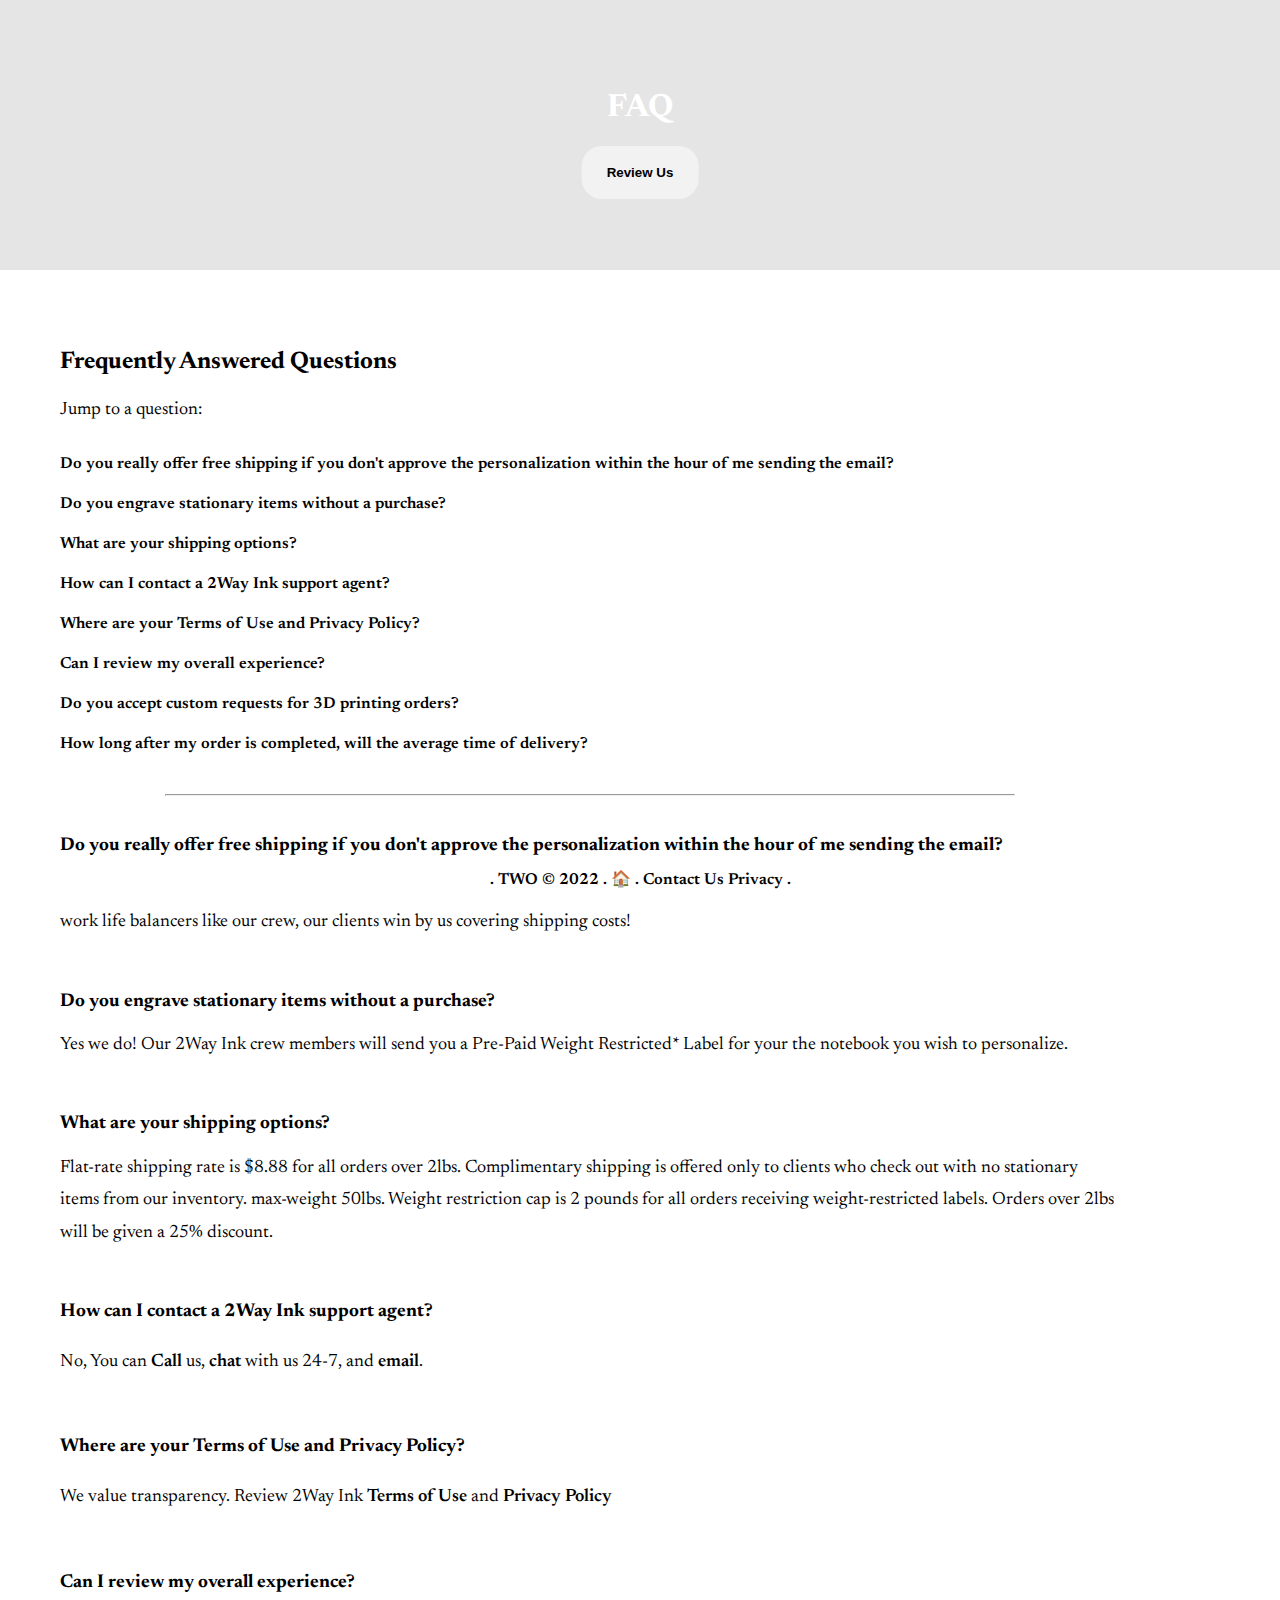
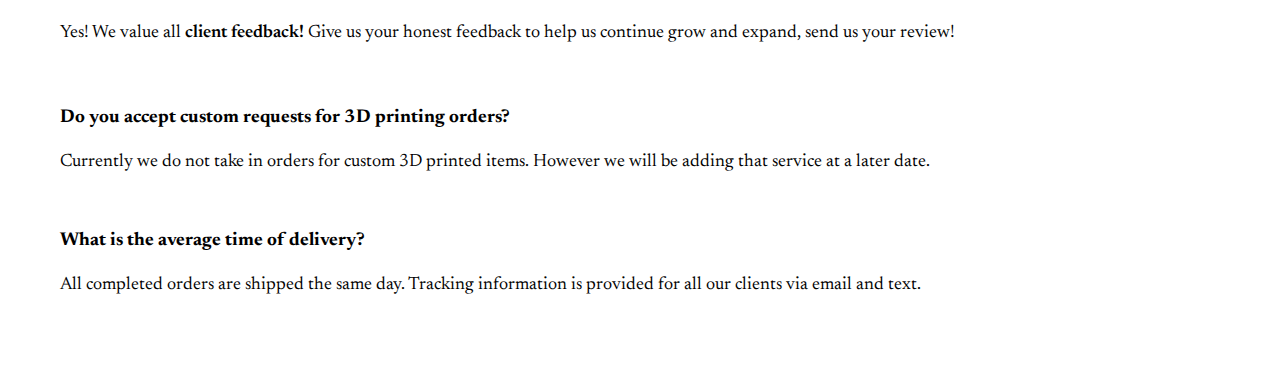
<file: faq.html>
<!DOCTYPE html>
<html lang="en">
<head>
  <meta charset="UTF-8">
  <meta http-equiv="X-UA-Compatible" content="IE=edge">
  <meta name="viewport" content="width=device-width, initial-scale=1">
  <meta name="keywords" content="Laser engraving, Stationery Engraving, Custom Stationery items, Stationery Items on Sale, Custom Laser Engraving services, Luxe Stationery, Luxe Engraving">
  <meta name="description" content="Laser engraving, Stationery Engraving, Custom Stationery items, Stationery Items on Sale, Custom Laser Engraving services, Luxe Stationery, Luxe Engraving">
  <meta name="author" content="2Way Ink LLC">
  <meta name="google-site-verification" content="DRmSmLxGjsvCkfBXuBygLJ861VbVRtnLH7-DB4g615s" />
  <meta name="facebook-domain-verification" content="h7m54rclf3mnpj5r6kpagsrw274428" />
<title>FAQ-2Way Ink LLC</title>
<link rel="stylesheet" type="text/css" media="screen" href="faq.css">
<link rel="icon" type="images/2wayink-favicon.ico" href="/images/2wayinklogo.ico">
<!--Start of Tawk.to Script-->
<script type="text/javascript">
  var Tawk_API=Tawk_API||{}, Tawk_LoadStart=new Date();
  (function(){
  var s1=document.createElement("script"),s0=document.getElementsByTagName("script")[0];
  s1.async=true;
  s1.src='https://embed.tawk.to/659393d28d261e1b5f4e18d1/1hj47ir9q';
  s1.charset='UTF-8';
  s1.setAttribute('crossorigin','*');
  s0.parentNode.insertBefore(s1,s0);
  })();
  </script>
  <!--End of Tawk.to Script-->
</head>
<body>
<div class="hero-image">
  <div class="hero-text">
    <h1>FAQ</h1>
    <button><a href="https://form.jotform.com/221486212266150">Review Us</a></button>
  </div>
</div>
<section>
<h2>Frequently Answered Questions</h2>
<p>Jump to a question:</p>
<a href="#uno">Do you really offer free shipping if you don't approve the personalization within the hour of me sending the email?</a>
<br>
<a href="#dos">Do you engrave stationary items without a purchase?</a>
<br>
<a href="#tres">What are your shipping options?</a>
<br>
<a href="#cuatro">How can I contact a 2Way Ink support agent?</a>
<br>
<a href="#cinco">Where are your Terms of Use and Privacy Policy?</a>
<br>
<a href="#seis">Can I review my overall experience?</a>
<br>
<a href="#siete">Do you accept custom requests for 3D printing orders?</a>
<br>
<a href="#ocho">How long after my order is completed, will the average time of delivery?</a>
<a href="#"></a>
<br>
<hr>
<h3 class="faqFun" id="uno">Do you really offer free shipping if you don't approve the personalization within the hour of me sending the email?</h3>
<p class="faqAnswer">Yes! Our team of email junkies are anxiously excited to review and approve your stationary designs. Unfortunately if they happen to be great work life balancers like our crew, our clients win by us covering shipping costs!</p>
<br>
<h3 class="faqFun" id="dos">Do you engrave stationary items without a purchase?</h3>
<p class="faqAnswer">Yes we do! Our 2Way Ink crew members will send you a Pre-Paid Weight Restricted* Label for your the notebook you wish to personalize.</p>
<br>
<h3 class="faqFun" id="tres">What are your shipping options?</h3>
<p class="faqAnswer">Flat-rate shipping rate is $8.88 for all orders over 2lbs. Complimentary shipping is offered only to clients who check out with no stationary items from our inventory. max-weight 50lbs. Weight restriction cap is 2 pounds for all orders receiving weight-restricted labels. Orders over 2lbs will be given a 25% discount.</p>
<br>
<h3 class="faqFun" id="cuatro">How can I contact a 2Way Ink support agent?</h3>
<p class="faqAnswer">No, You can <a href="tel:+14015523565">Call</a> us, <a href="https://tawk.to/2wayinkllc">chat</a> with us 24-7, and <a href="mailto:support@2wayink.com">email</a>. </p>
<br>
<h3 class="faqFun" id="cinco">Where are your Terms of Use and Privacy Policy?</h3>
<p class="faqAnswer">We value transparency. Review 2Way Ink <a href="terms.html">Terms of Use</a> and <a href="privacy.html">Privacy Policy</a> </p>
<br>
<h3 class="faqFun" id="seis">Can I review my overall experience?</h3>
<p class="faqAnswer">Yes! We value all <a href="https://forms.office.com/r/eGzhw75M7w?origin=lprLink">client feedback!</a> Give us your honest feedback to help us continue grow and expand, send us your review!</p>
<br>
<h3 class="faqFun" id="siete">Do you accept custom requests for 3D printing orders?</h3>
<p class="faqAnswer">Currently we do not take in orders for custom 3D printed items. However we will be adding that service at a later date.</p>
<br>
<h3 class="faqFun" id="ocho">What is the average time of delivery?</h3>
<p class="faqAnswer">All completed orders are shipped the same day. Tracking information is provided for all our clients via email and text.</p>
<br>
</section>
<div class="footer" id="default">
    <a class="linkTxt" href="terms.html">.  TWO © 2022 .</a>
    <a class="linkTxt" href="index.html"> &#127968; .</a>
    <a class="linkTxt" href="contact.html">Contact Us </a>
    <a class="linkTxt" href="privacy.html" target="blank" title="Thank you for supporting our small business."> Privacy .</a>
</div>
</body>
</html>
</file>
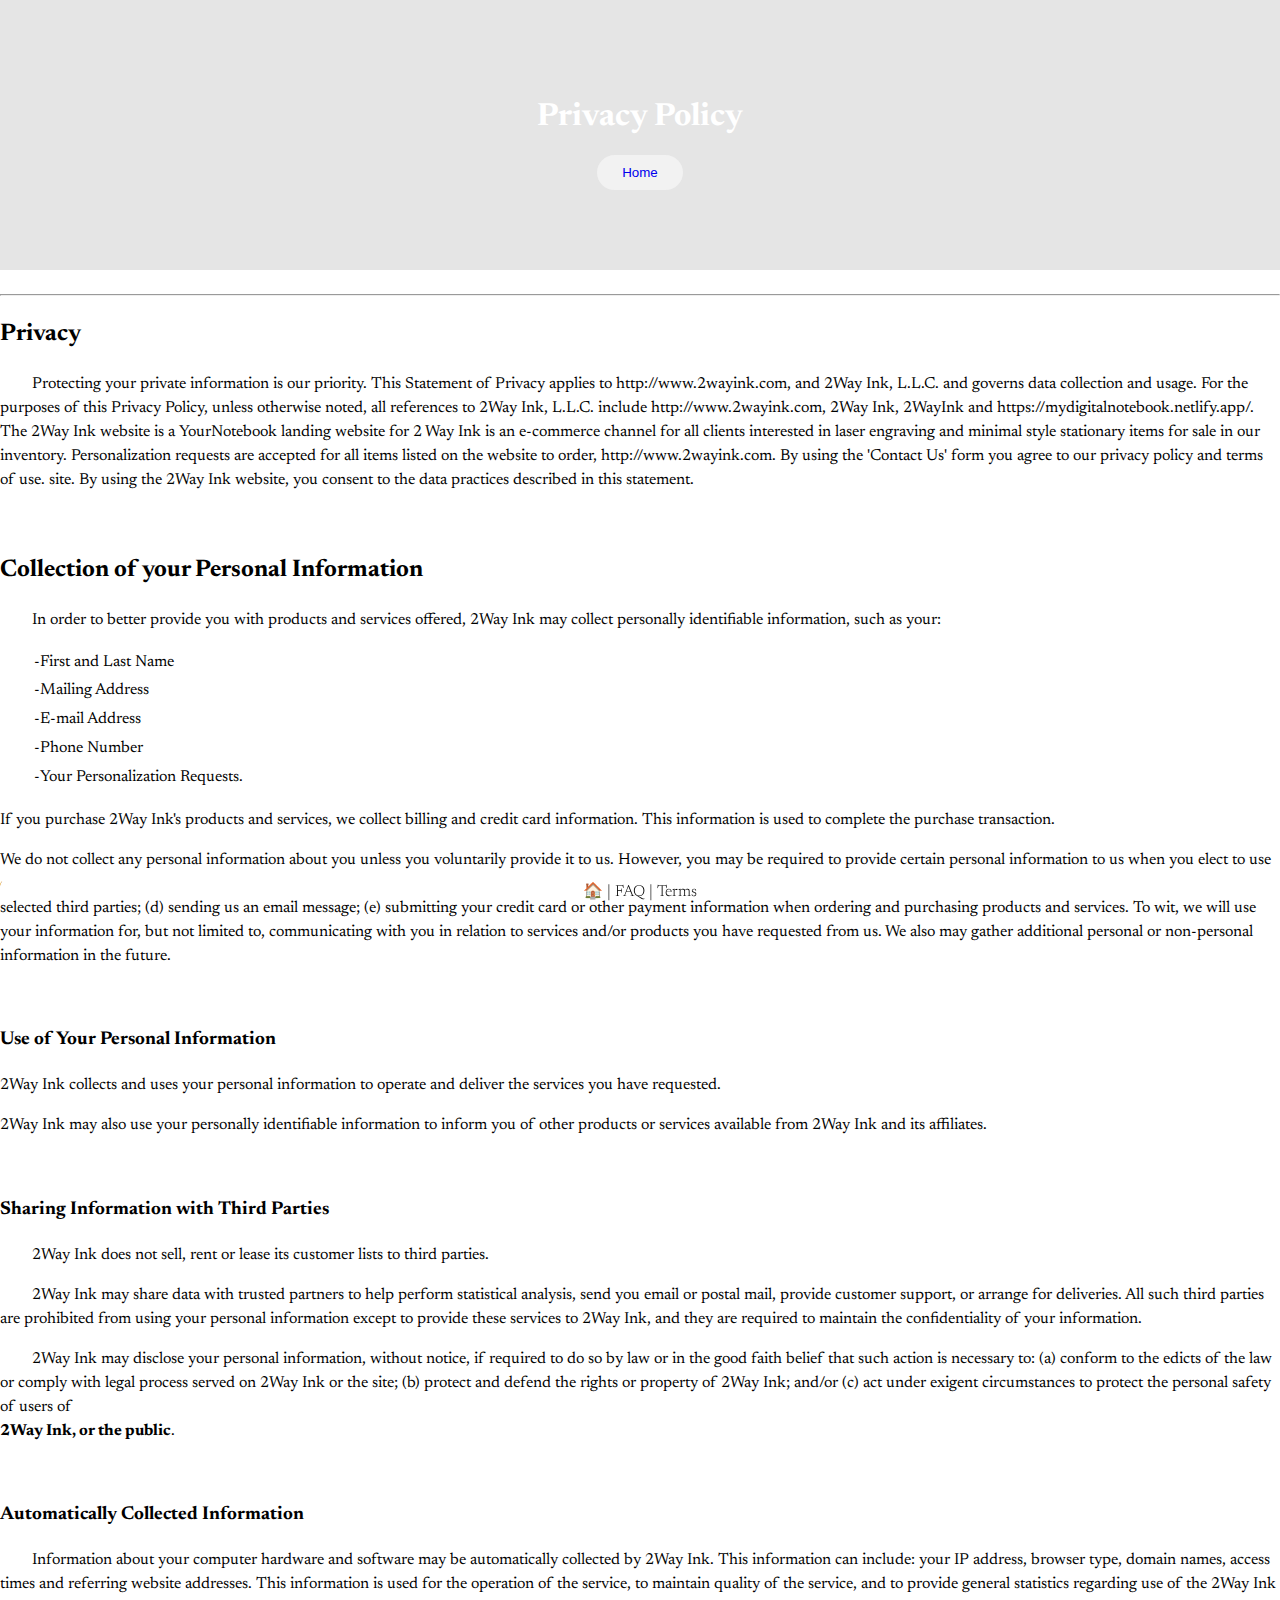
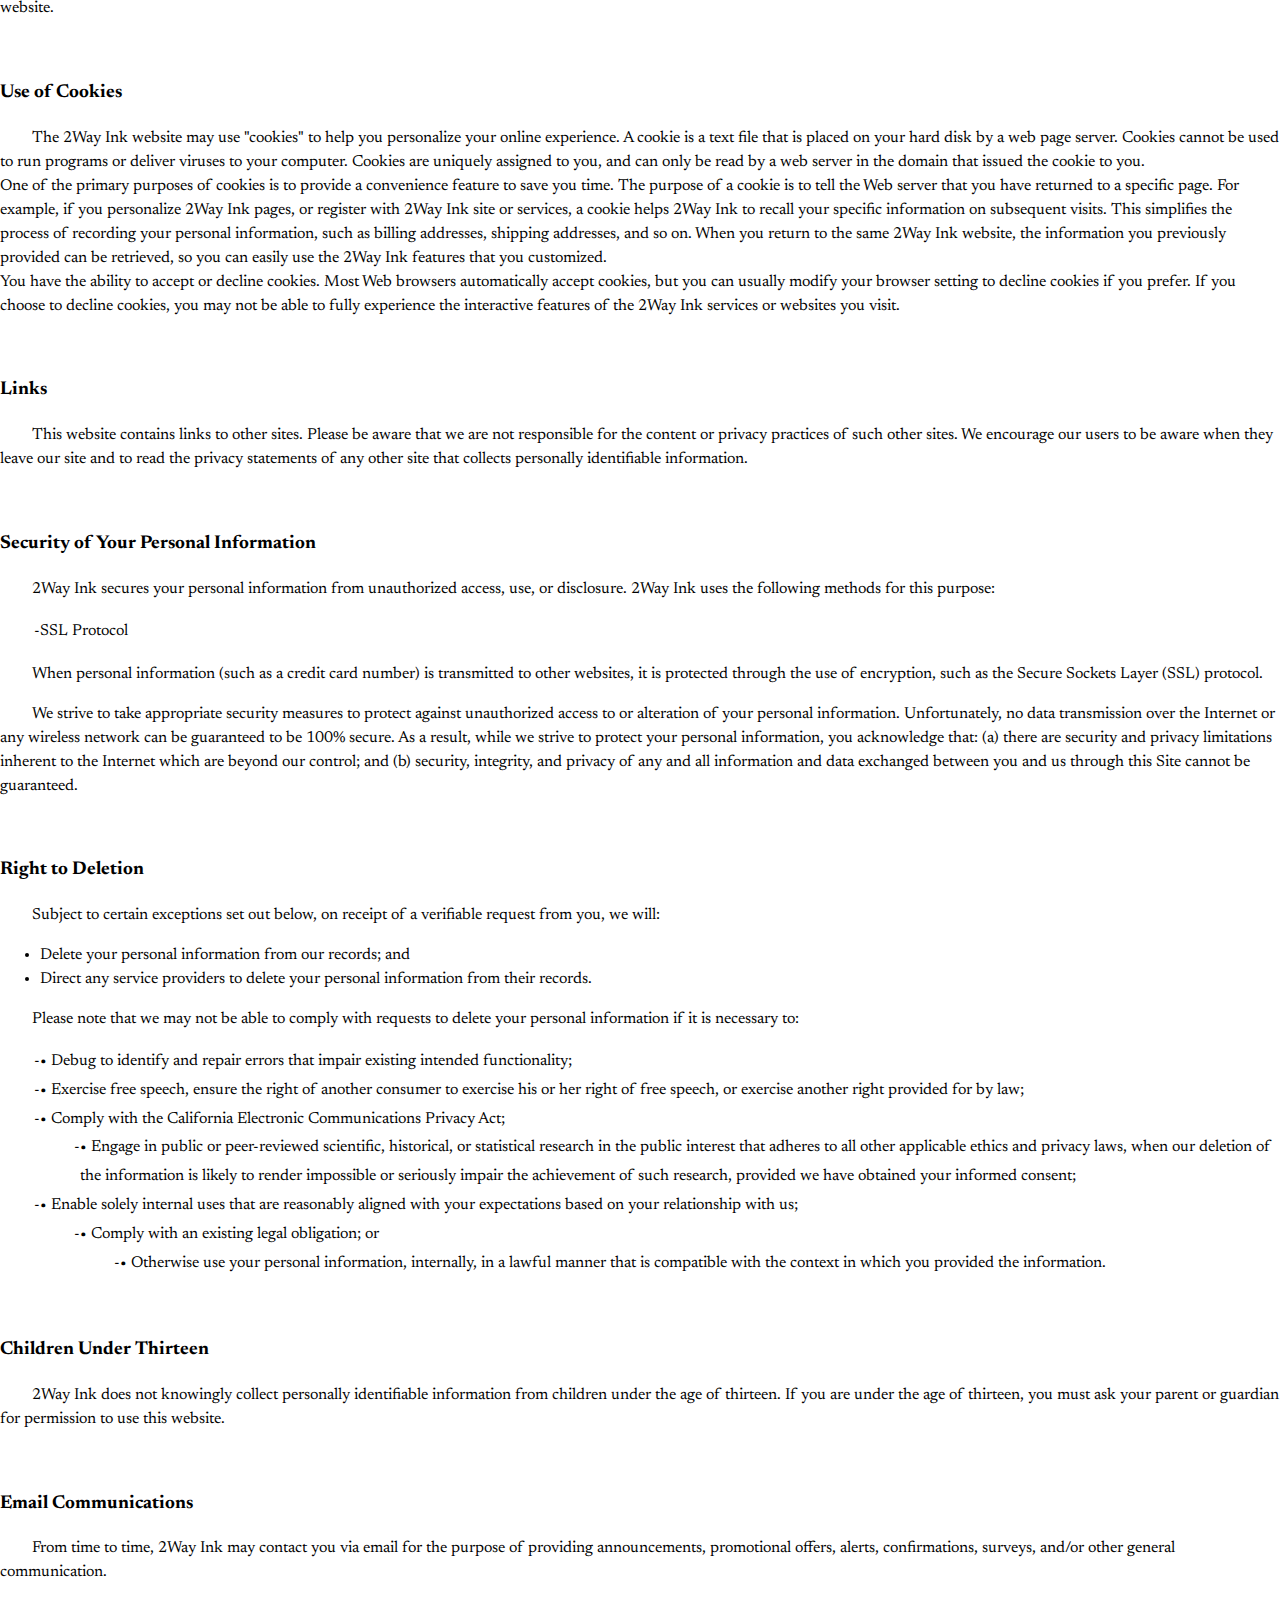
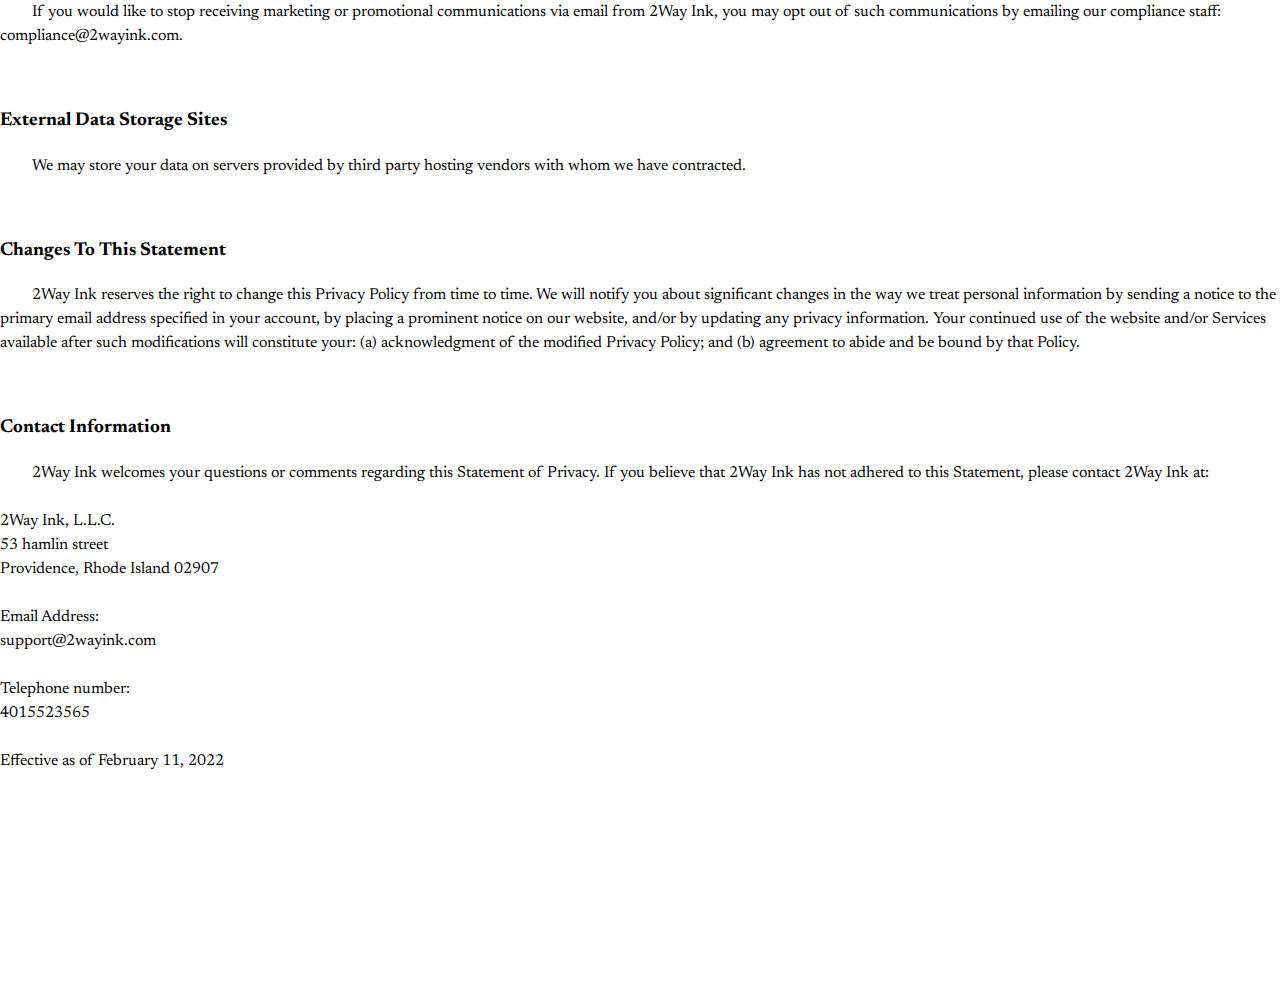
<file: privacy.html>
<!DOCTYPE html>
<html lang="en">
<head>
  <meta charset="UTF-8">
  <meta http-equiv="X-UA-Compatible" content="IE=edge">
  <meta name="viewport" content="width=device-width, initial-scale=1">
  <meta name="keywords" content="Laser engraving, Stationery Engraving, Custom Stationery items, Stationery Items on Sale, Custom Laser Engraving services, Luxe Stationery, Luxe Engraving">
  <meta name="description" content="Laser engraving, Stationery Engraving, Custom Stationery items, Stationery Items on Sale, Custom Laser Engraving services, Luxe Stationery, Luxe Engraving">
  <meta name="author" content="2Way Ink LLC">
    <link rel="stylesheet" href="terms.css">
    <title>Privacy Policy-2Way Ink</title>
    <link rel="icon" type="images/2wayink-favicon.ico" href="/images/2wayinklogo.ico">
    <!--Start of Tawk.to Script-->
<script type="text/javascript">
  var Tawk_API=Tawk_API||{}, Tawk_LoadStart=new Date();
  (function(){
  var s1=document.createElement("script"),s0=document.getElementsByTagName("script")[0];
  s1.async=true;
  s1.src='https://embed.tawk.to/659393d28d261e1b5f4e18d1/1hj47ir9q';
  s1.charset='UTF-8';
  s1.setAttribute('crossorigin','*');
  s0.parentNode.insertBefore(s1,s0);
  })();
  </script>
  <!--End of Tawk.to Script-->
</head>
<body>
    <div class="hero-image">
        <div class="hero-text">
          <h1>Privacy Policy</h1>
          <button><a href="index.html">Home</a></button>
        </div>
      </div> 
      <br>
      <hr>
      <main>
      <h2 class="secTxt">Privacy</h2>
      <p class="bodyTxt">Protecting your private information is our priority. This Statement of Privacy applies to  http://www.2wayink.com, and 2Way Ink, L.L.C. and governs data collection and usage. For the  purposes of this Privacy Policy, unless otherwise noted, all references to 2Way Ink, L.L.C. include  http://www.2wayink.com, 2Way Ink, 2WayInk and https://mydigitalnotebook.netlify.app/. The  2Way Ink website is a YourNotebook landing website for 2 Way Ink is an e-commerce channel  for all clients interested in laser engraving and minimal style stationary items for sale in our  inventory. Personalization requests are accepted for all items listed on the website to order,  http://www.2wayink.com. By using the 'Contact Us' form you agree to our privacy policy and  terms of use. site. By using the 2Way Ink website, you consent to the data practices described in  this statement. </p>
      <br>
      <h2 class="secTxt">Collection of your Personal Information</h2>
      <p class="bodyTxt">In order to better provide you with products and services offered, 2Way Ink may collect  personally identifiable information, such as your:</p>
      <ul>
          <li class="tabList">First and Last Name</li>
          <li class="tabList">Mailing Address</li>
          <li class="tabList">E-mail Address</li>
          <li class="tabList">Phone Number</li>
          <li class="tabList">Your Personalization Requests.</li>
      </ul> 
      <p>If you purchase 2Way Ink's products and services, we collect billing and credit card information.  This information is used to complete the purchase transaction.  </p>   
      <p>We do not collect any personal information about you unless you voluntarily provide it to us.  However, you may be required to provide certain personal information to us when you elect to use  certain products or services. These may include: (a) registering for an account; (b) entering a  sweepstakes or contest sponsored by us or one of our partners; (c) signing up for special offers  from selected third parties; (d) sending us an email message; (e) submitting your credit card or  other payment information when ordering and purchasing products and services. To wit, we will  use your information for, but not limited to, communicating with you in relation to services and/or  products you have requested from us. We also may gather additional personal or non-personal  information in the future.</p>
      <br>
      <h3 class="secTxt">Use of Your Personal Information</h3>
      <p>2Way Ink collects and uses your personal information to operate and deliver the services you have  requested.</p>
      <p>2Way Ink may also use your personally identifiable information to inform you of other products or  services available from 2Way Ink and its affiliates.</p>
      <br>
      <h3 class="secTxt">Sharing Information with Third Parties </h3>
      <p class="bodyTxt">2Way Ink does not sell, rent or lease its customer lists to third parties.</p>
      <p class="bodyTxt">2Way Ink may share data with trusted partners to help perform statistical analysis, send you email  or postal mail, provide customer support, or arrange for deliveries. All such third parties are  prohibited from using your personal information except to provide these services to 2Way Ink, and  they are required to maintain the confidentiality of your information.</p>
      <p class="bodyTxt">2Way Ink may disclose your personal information, without notice, if required to do so by law or in  the good faith belief that such action is necessary to: (a) conform to the edicts of the law or comply  with legal process served on 2Way Ink or the site; (b) protect and defend the rights or property of  2Way Ink; and/or (c) act under exigent circumstances to protect the personal safety of users of  
        <br><strong>2Way Ink, or the public</strong>.  
        </p>
      <br>
      <h3 class="secTxt">Automatically Collected Information </h3>
      <p class="bodyTxt">Information about your computer hardware and software may be automatically collected by 2Way  Ink. This information can include: your IP address, browser type, domain names, access times and  referring website addresses. This information is used for the operation of the service, to maintain  quality of the service, and to provide general statistics regarding use of the 2Way Ink website.</p>
      <br>
      <h3 class="secTxt">Use of Cookies</h3>
      <p class="bodyTxt">The 2Way Ink website may use "cookies" to help you personalize your online experience. A  cookie is a text file that is placed on your hard disk by a web page server. Cookies cannot be  used to run programs or deliver viruses to your computer. Cookies are uniquely assigned to you,  and can only be read by a web server in the domain that issued the cookie to you.    
        <br>One of the primary purposes of cookies is to provide a convenience feature to save you time. The  purpose of a cookie is to tell the Web server that you have returned to a specific page. For  example, if you personalize 2Way Ink pages, or register with 2Way Ink site or services, a cookie  helps 2Way Ink to recall your specific information on subsequent visits. This simplifies the process  of recording your personal information, such as billing addresses, shipping addresses, and so on.  When you return to the same 2Way Ink website, the information you previously provided can be  retrieved, so you can easily use the 2Way Ink features that you customized.    
        <br>You have the ability to accept or decline cookies. Most Web browsers automatically accept  cookies, but you can usually modify your browser setting to decline cookies if you prefer. If you  choose to decline cookies, you may not be able to fully experience the interactive features of the  2Way Ink services or websites you visit.</p>
      <br>
      <h3 class="secTxt">Links</h3>
      <p class="bodyTxt">This website contains links to other sites. Please be aware that we are not responsible for the  content or privacy practices of such other sites. We encourage our users to be aware when they  leave our site and to read the privacy statements of any other site that collects personally  identifiable information.</p>
      <br>
      <h3 class="secTxt">Security of Your Personal Information</h3>
      <p class="bodyTxt">2Way Ink secures your personal information from unauthorized access, use, or disclosure. 2Way  Ink uses the following methods for this purpose:  
  <ul>
      <li class="tabList">SSL Protocol</li>
  </ul>
       <p class="bodyTxt">When personal information (such as a credit card number) is transmitted to other websites, it is  protected through the use of encryption, such as the Secure Sockets Layer (SSL) protocol.</p>    
        <p class="bodyTxt">We strive to take appropriate security measures to protect against unauthorized access to or  alteration of your personal information. Unfortunately, no data transmission over the Internet or any  wireless network can be guaranteed to be 100% secure. As a result, while we strive to protect  your personal information, you acknowledge that: (a) there are security and privacy limitations  inherent to the Internet which are beyond our control; and (b) security, integrity, and privacy of any  and all information and data exchanged between you and us through this Site cannot be  guaranteed.</p>
      <br>
      <h3 class="secTxt">Right to Deletion</h3>
      <p class="bodyTxt">Subject to certain exceptions set out below, on receipt of a verifiable request from you, we will: </p> 
         <ul>
             <li class="tabList1"> Delete your personal information from our records; and </li>
             <li>Direct any service providers to delete your personal information from their records.</li>
        </ul>
        <p class="bodyTxt">Please note that we may not be able to comply with requests to delete your personal information if  it is necessary to:</p>
        <ul>
            <li class="tabList">• Debug to identify and repair errors that impair existing intended functionality;</li>
            <li class="tabList">• Exercise free speech, ensure the right of another consumer to exercise his or her right  of free speech, or exercise another right provided for by law;</li>
            <li class="tabList">• Comply with the California Electronic Communications Privacy Act; </li>
               <ul>
                   <li class="tabList">• Engage in public or peer-reviewed scientific, historical, or statistical research in the  public interest that adheres to all other applicable ethics and privacy laws, when our  deletion of the information is likely to render impossible or seriously impair the  achievement of such research, provided we have obtained your informed consent;</li>
               </ul>
            <li class="tabList">• Enable solely internal uses that are reasonably aligned with your expectations based on  your relationship with us; </li>
            <ul>
                <li class="tabList">• Comply with an existing legal obligation; or</li>
                <ul>
                    <li class="tabList">• Otherwise use your personal information, internally, in a lawful manner that is  compatible with the context in which you provided the information.</li>
                </ul>
            </ul>
        </ul>
      <br>
      <h3 class="secTxt">Children Under Thirteen</h3>
      <p class="bodyTxt">2Way Ink does not knowingly collect personally identifiable information from children under the  age of thirteen. If you are under the age of thirteen, you must ask your parent or guardian for  permission to use this website.</p>
      <br>
      <h3 class="secTxt">Email Communications</h3>
      <p class="bodyTxt">From time to time, 2Way Ink may contact you via email for the purpose of providing  announcements, promotional offers, alerts, confirmations, surveys, and/or other general  communication.</p>
        <p class="bodyTxt">If you would like to stop receiving marketing or promotional communications via email from 2Way  Ink, you may opt out of such communications by emailing our compliance staff:  compliance@2wayink.com.</p>
      <br>
      <h3 class="secTxt">External Data Storage Sites</h3>
      <p class="bodyTxt">We may store your data on servers provided by third party hosting vendors with whom we have  contracted.</p>
      <br>
      <h3 class="secTxt">Changes To This Statement</h3>
      <p class="bodyTxt">2Way Ink reserves the right to change this Privacy Policy from time to time. We will notify you  about significant changes in the way we treat personal information by sending a notice to the  primary email address specified in your account, by placing a prominent notice on our website,  and/or by updating any privacy information. Your continued use of the website and/or Services  available after such modifications will constitute your: (a) acknowledgment of the modified Privacy  Policy; and (b) agreement to abide and be bound by that Policy.</p>
      <br>
      <h3 class="secTxt">Contact Information</h3>
      <p class="bodyTxt">2Way Ink welcomes your questions or comments regarding this Statement of Privacy. If you  believe that 2Way Ink has not adhered to this Statement, please contact 2Way Ink at:<br><br>
      2Way Ink, L.L.C.<br>53 hamlin street<br>Providence, Rhode Island 02907<br>
      <br>Email Address:<br>support@2wayink.com<br><br>Telephone number:<br>4015523565<br><br>
Effective as of February 11, 2022  

    </p>
      <p class="bodyTxt"></p>
      <p class="bodyTxt"></p>
      <br>
      <h3 class="secTxt"></h3>
      <p class="bodyTxt"></p>
      <br>
      <h3 class="secTxt"></h3>
      <p class="bodyTxt"></p>
      <br>
      <h3 class="secTxt"></h3>
      <p class="bodyTxt"></p>
      <br>
      <h3 class="secTxt"></h3>
      <p class="bodyTxt"></p>
      <br>
      </main>
      <div class="footer" id="default">
        <a class="linkTxt" href="https://www.2wayink.com">&#127968;  </a>
        <a class="linkTxt" href="faq.html">| FAQ</a>
        <a class="linkTxt" href="terms.html" target="blank" title="Access Request required.">| Terms</a>
    </div>
</body>
</html>
</file>
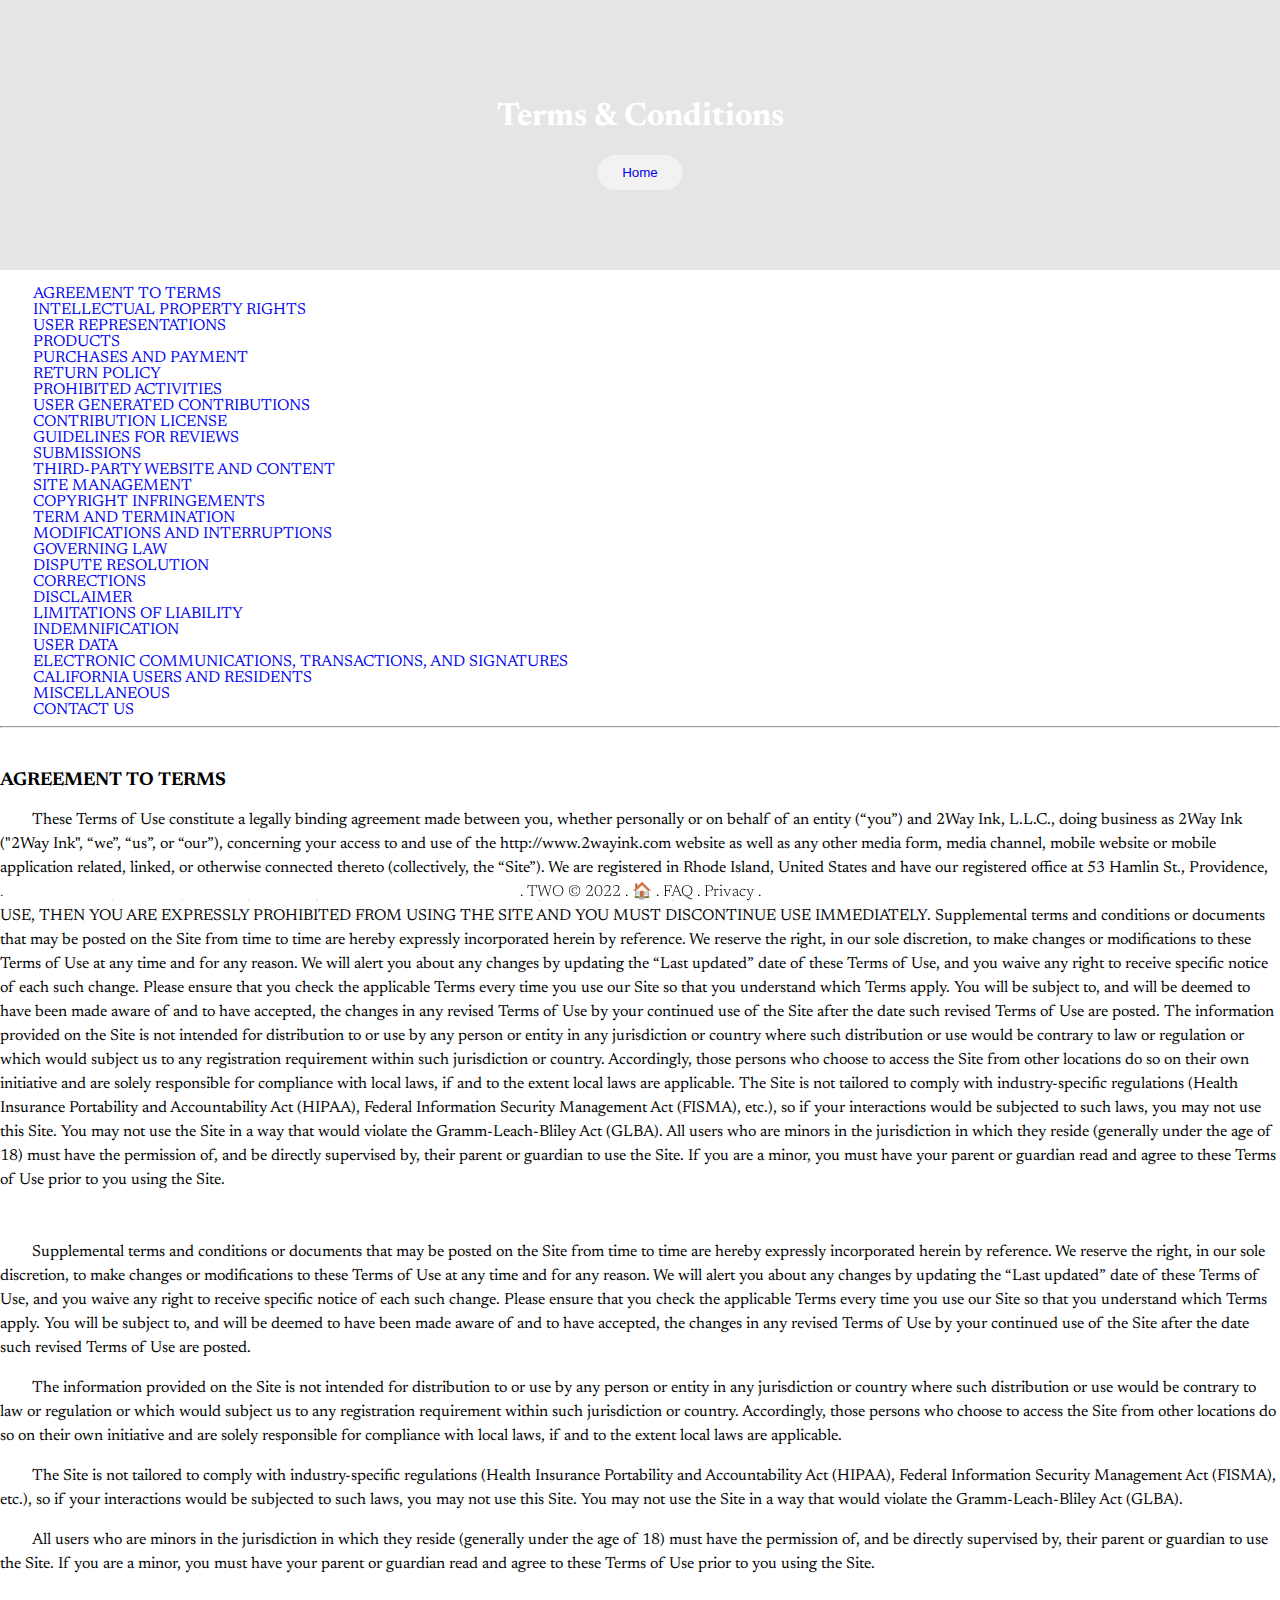
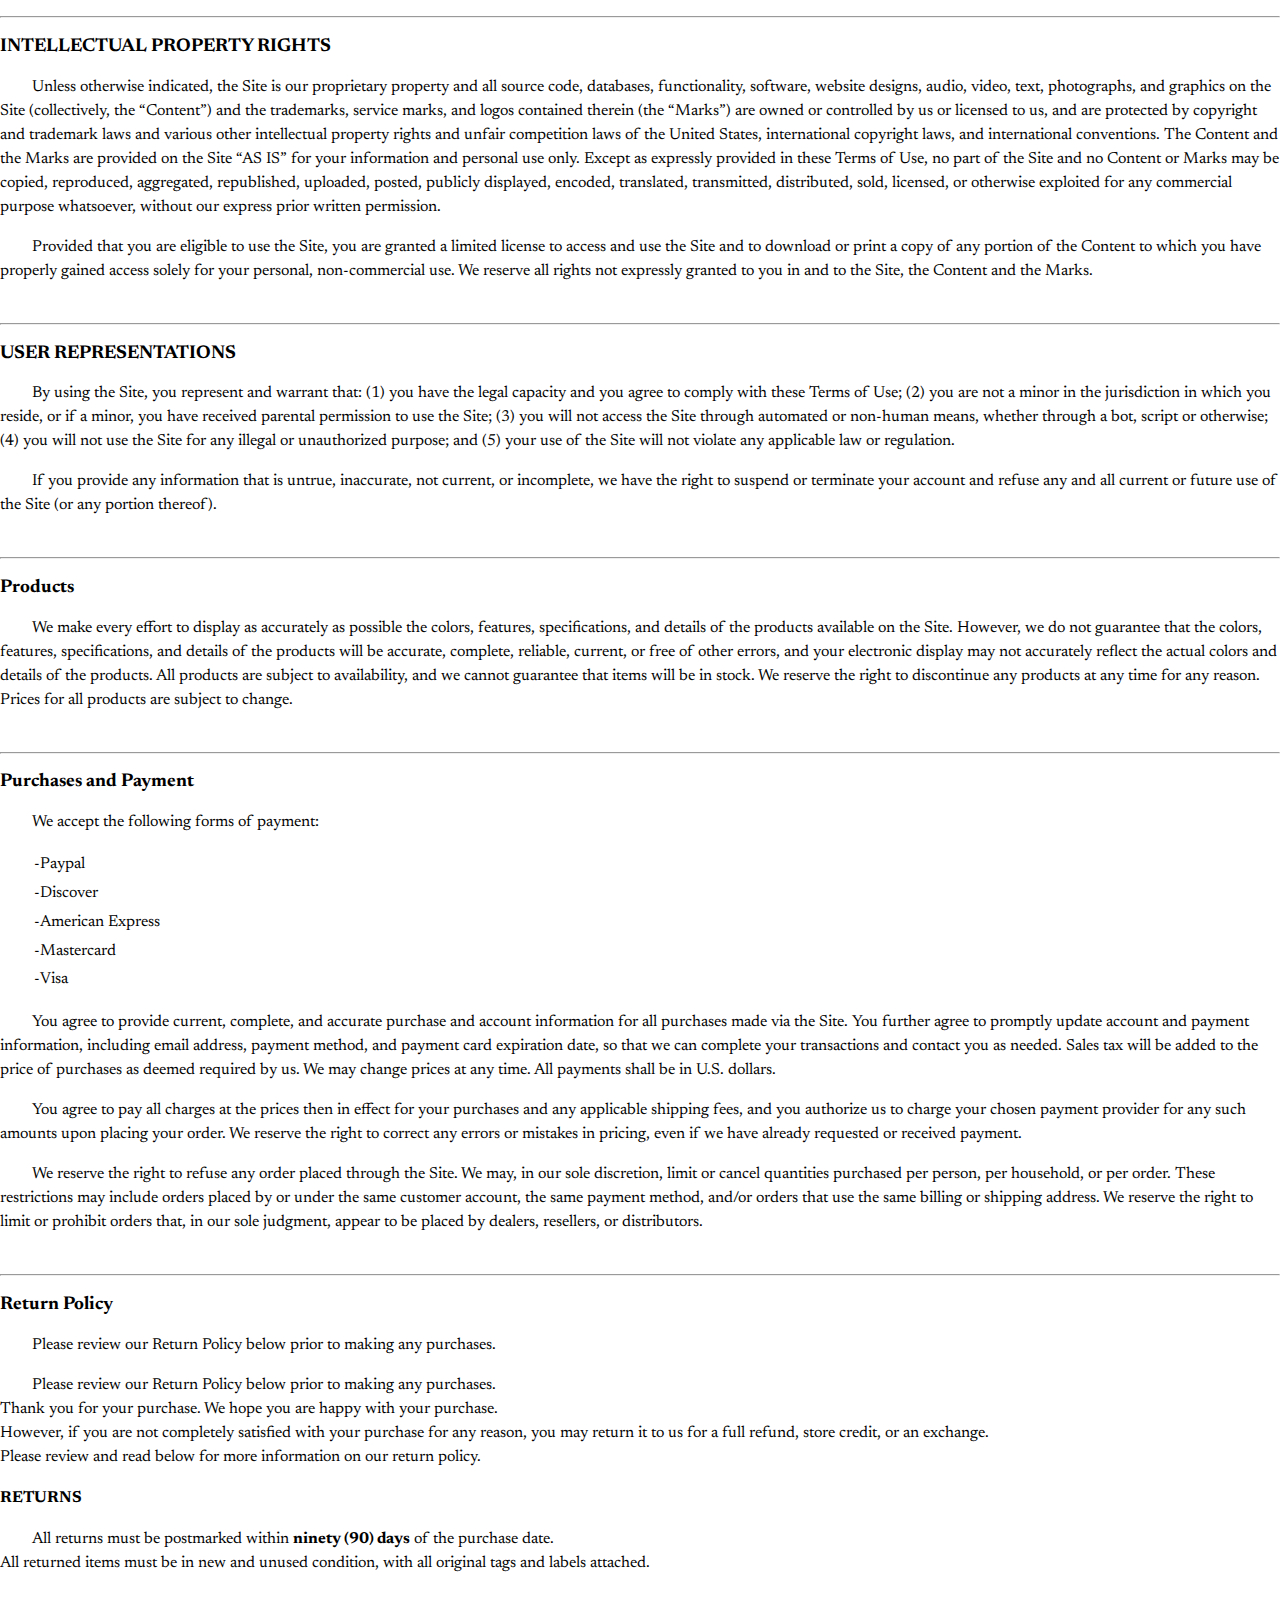
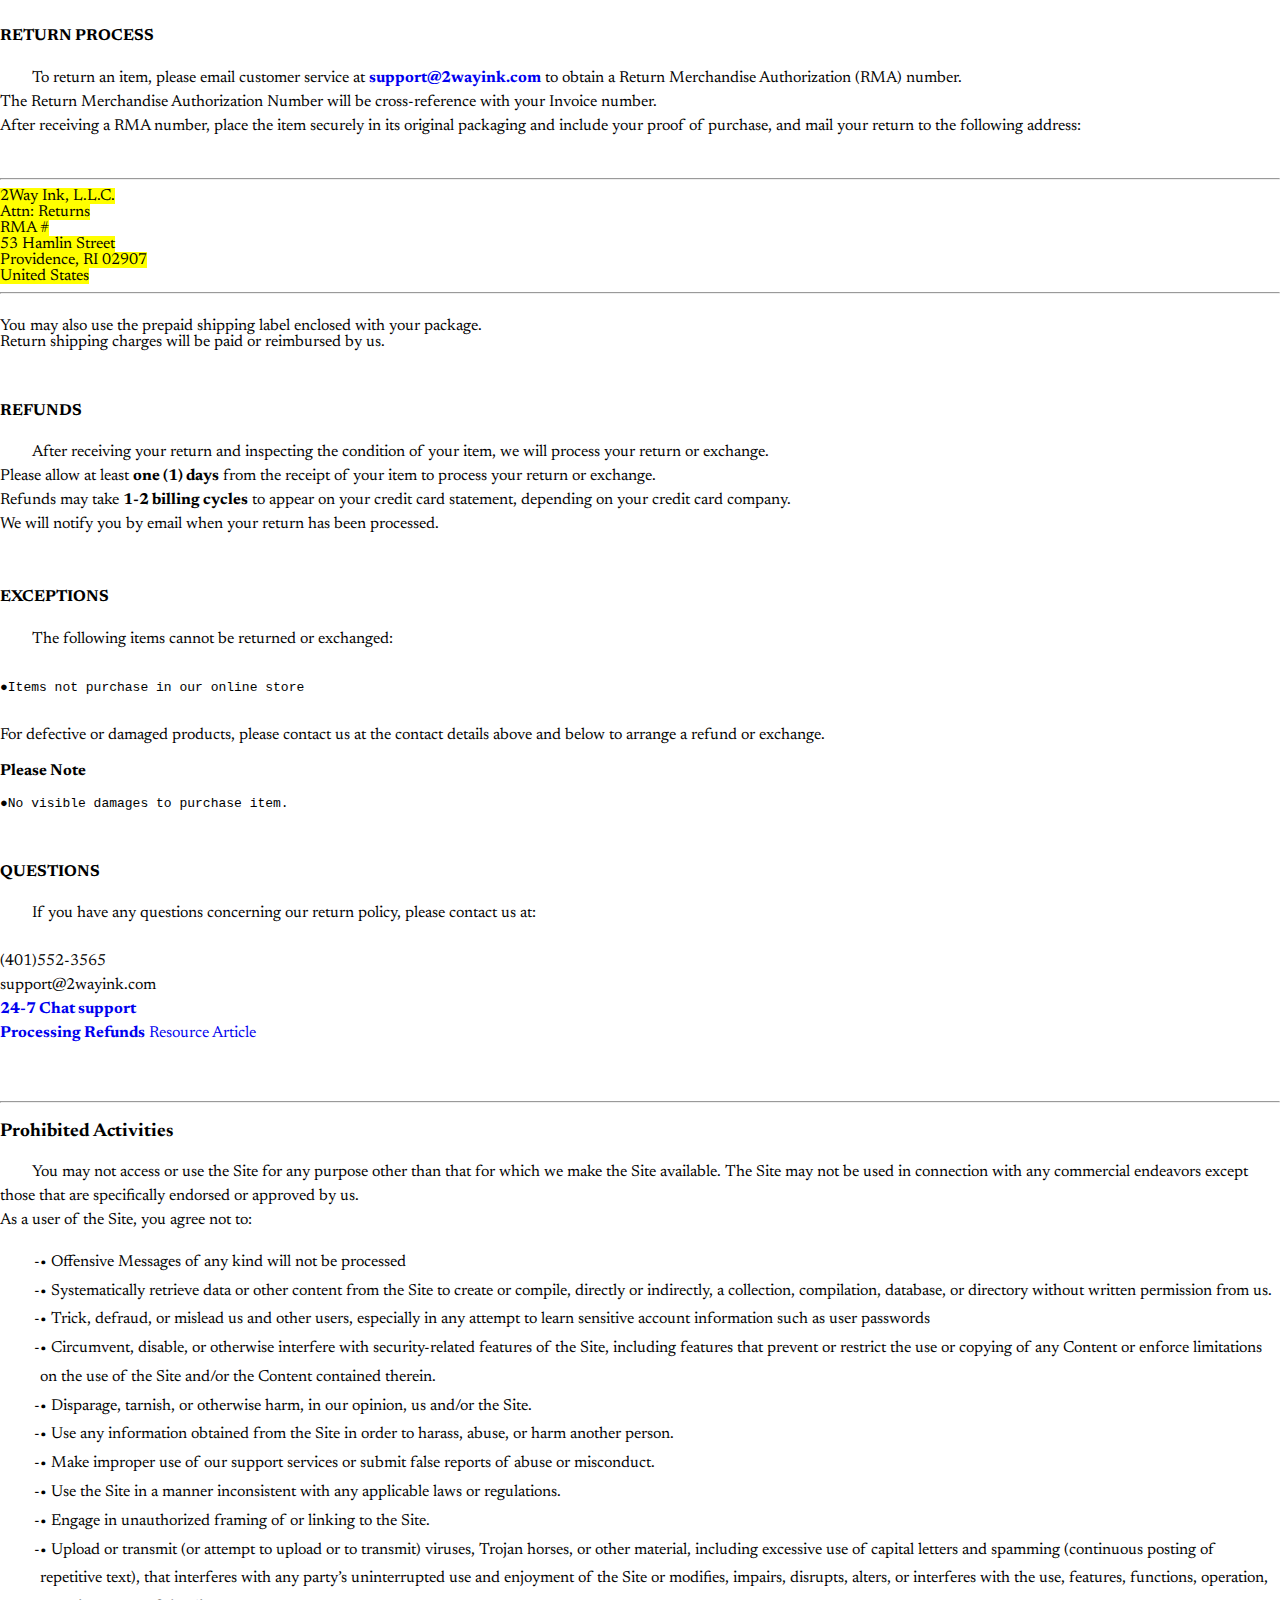
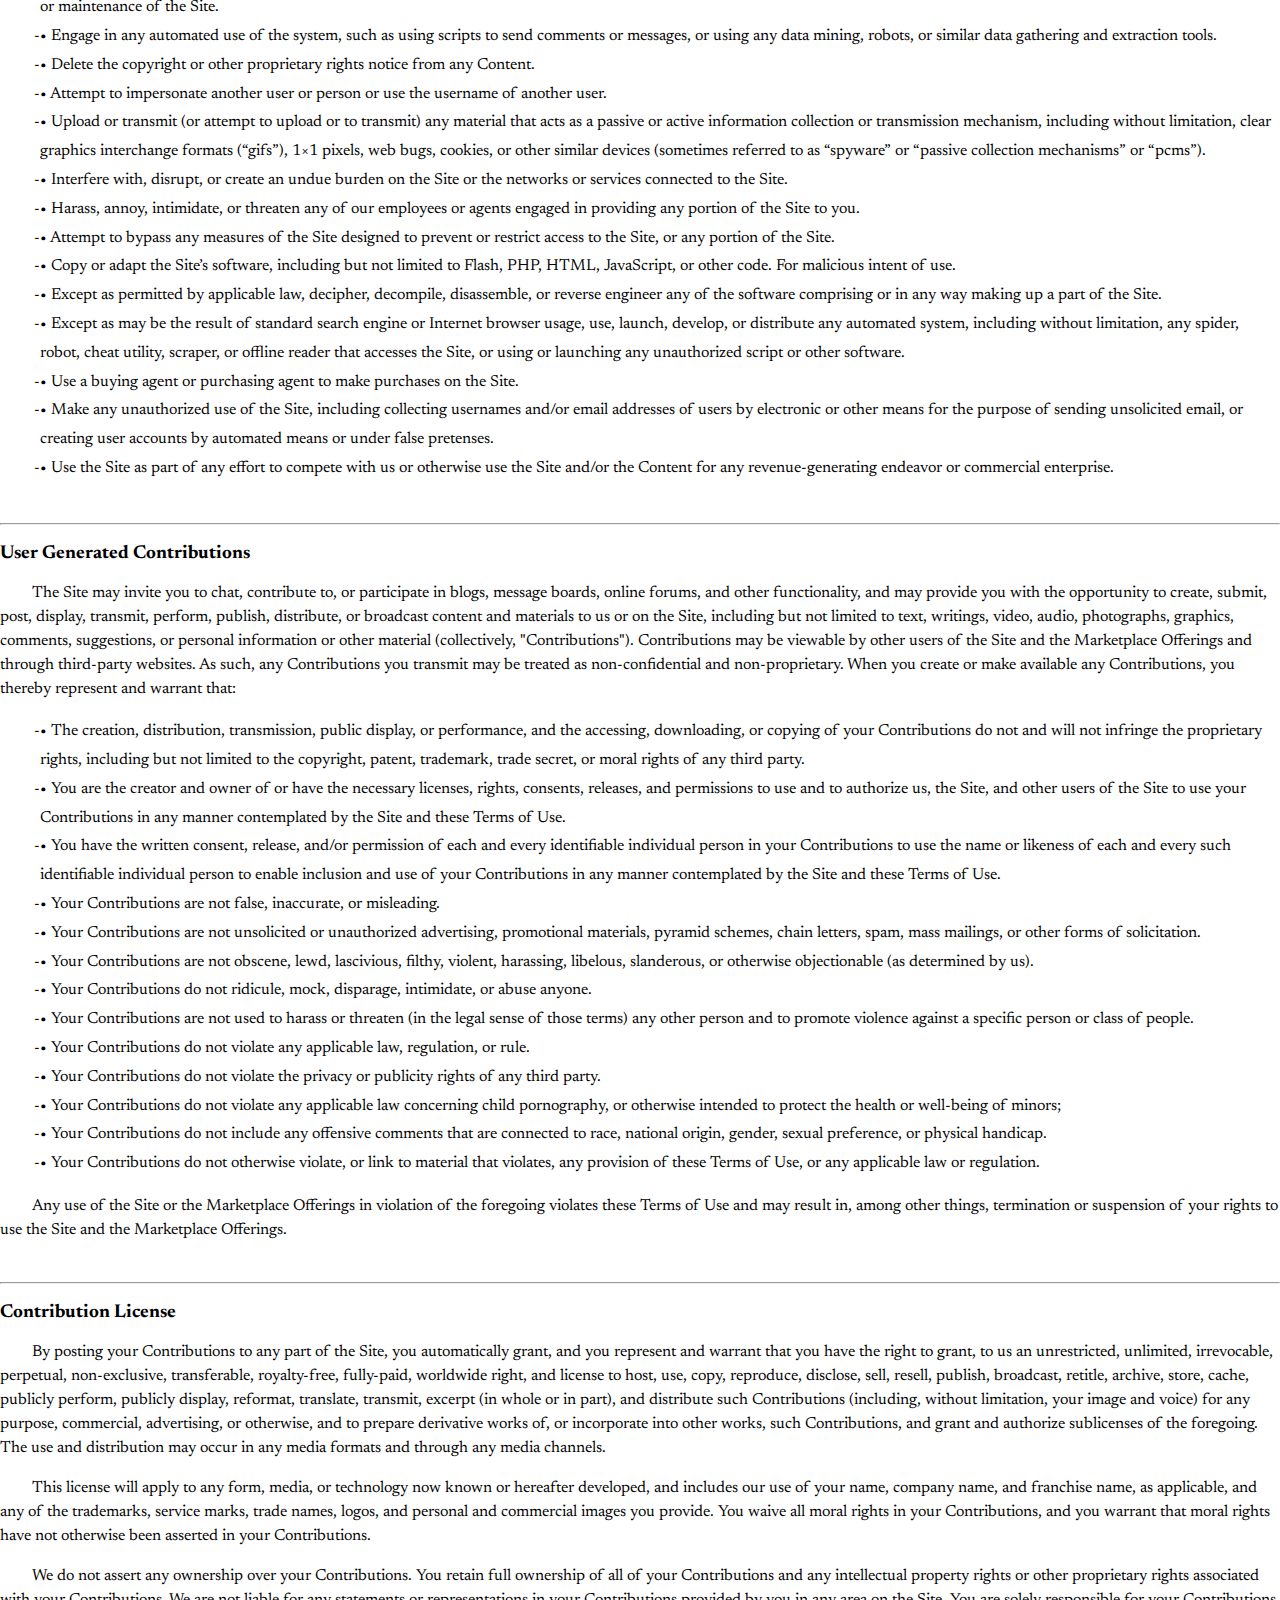
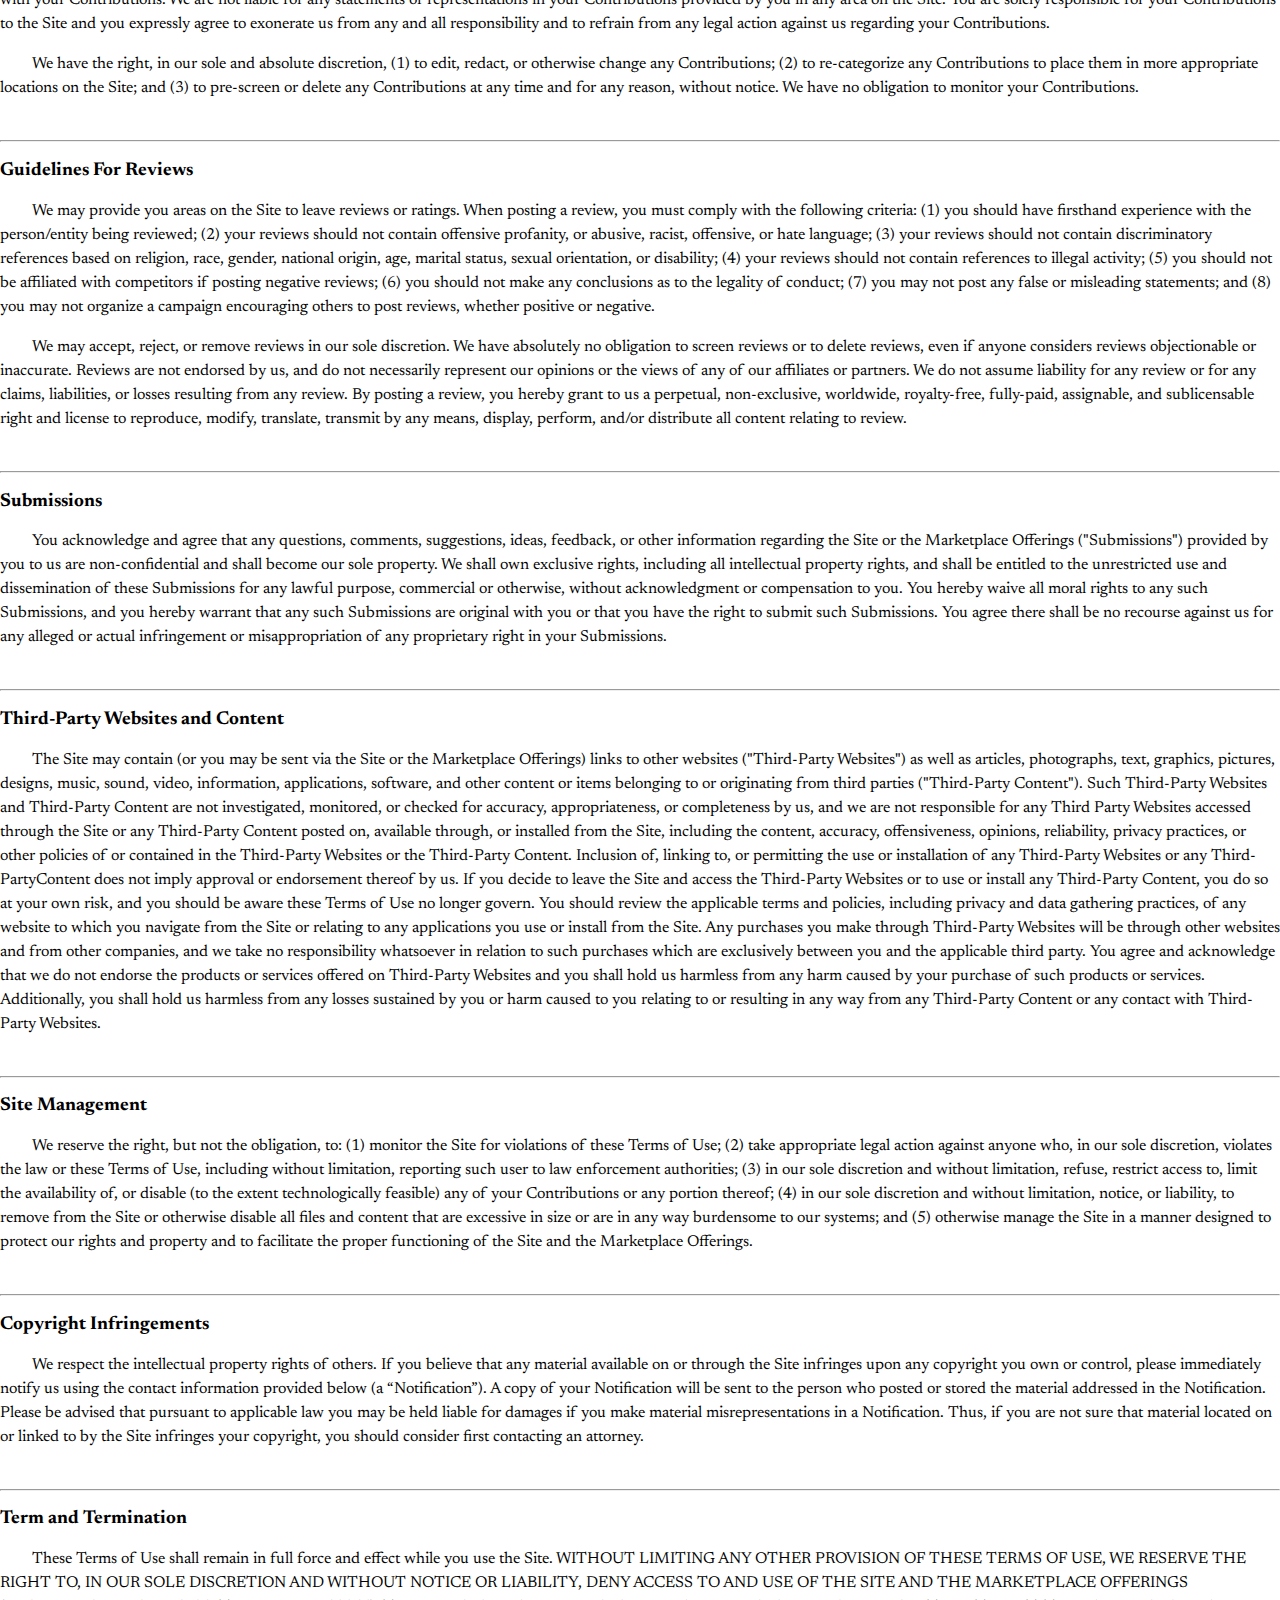
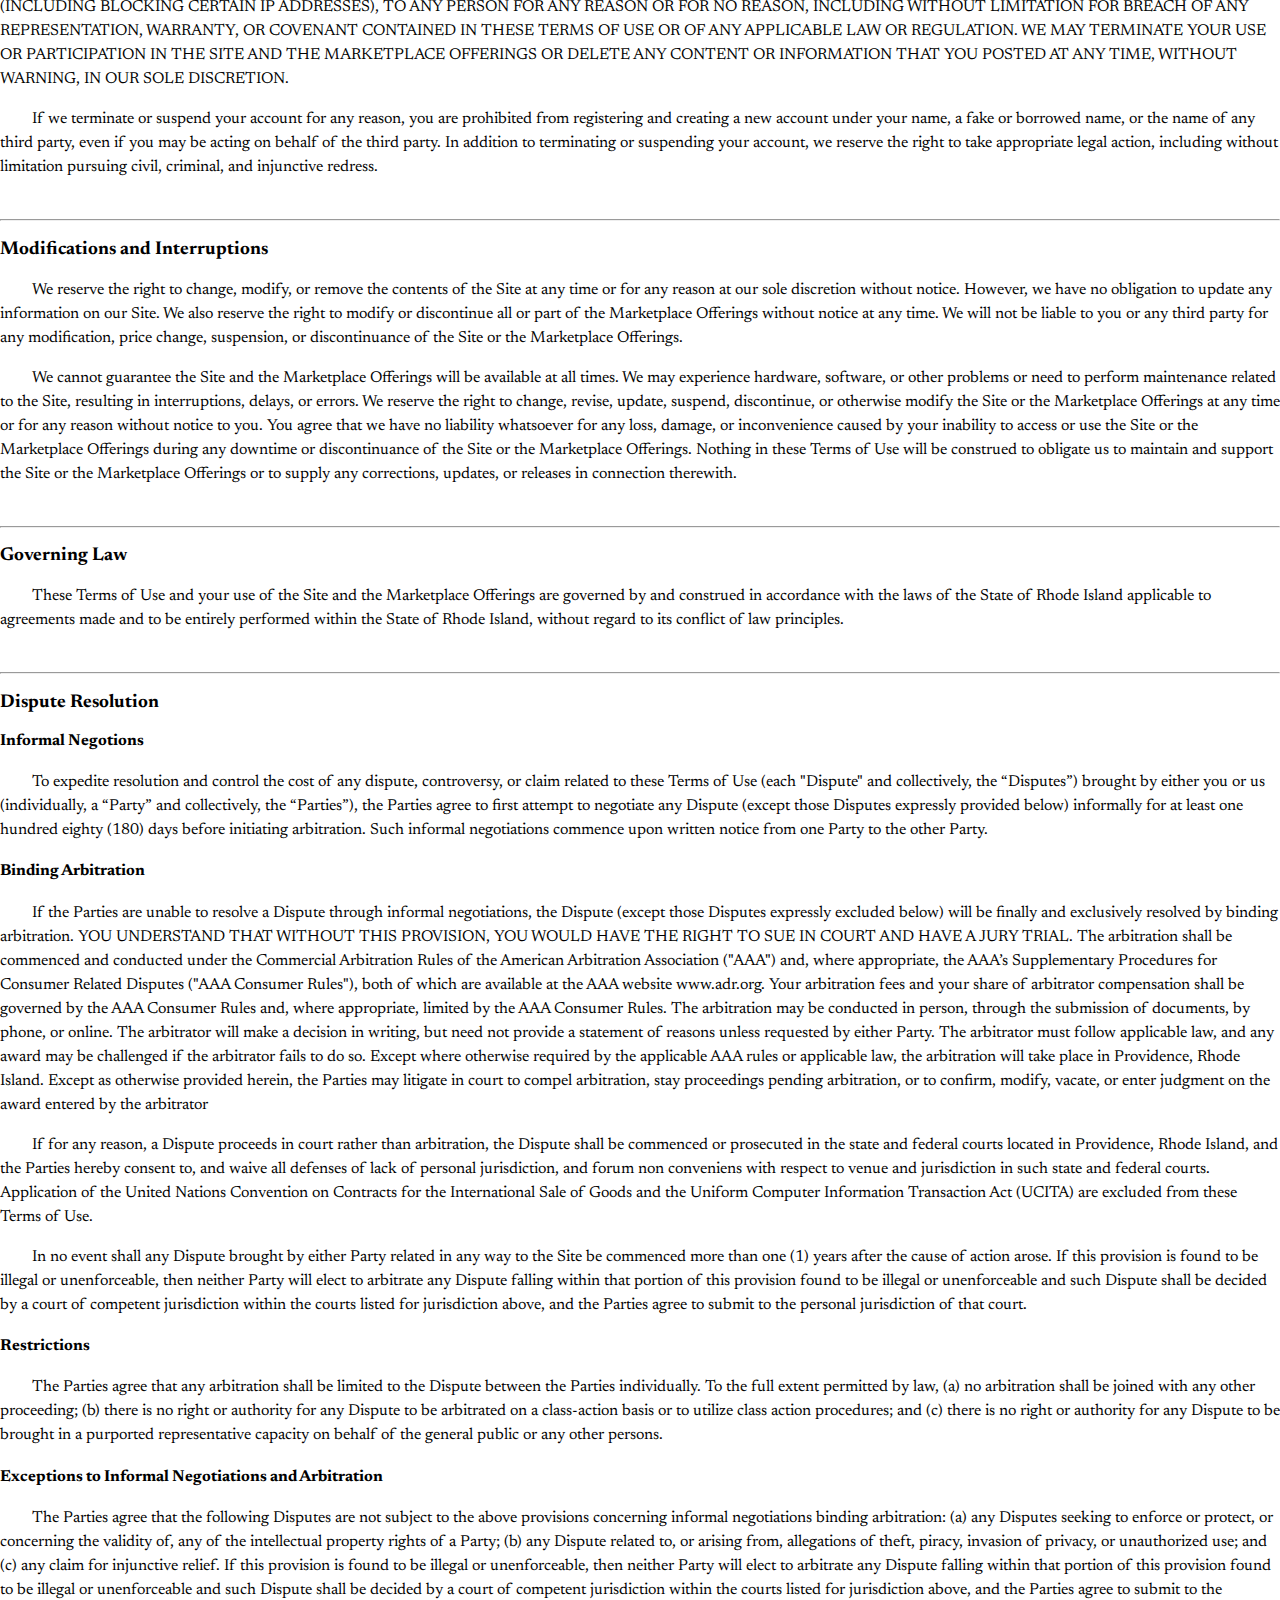
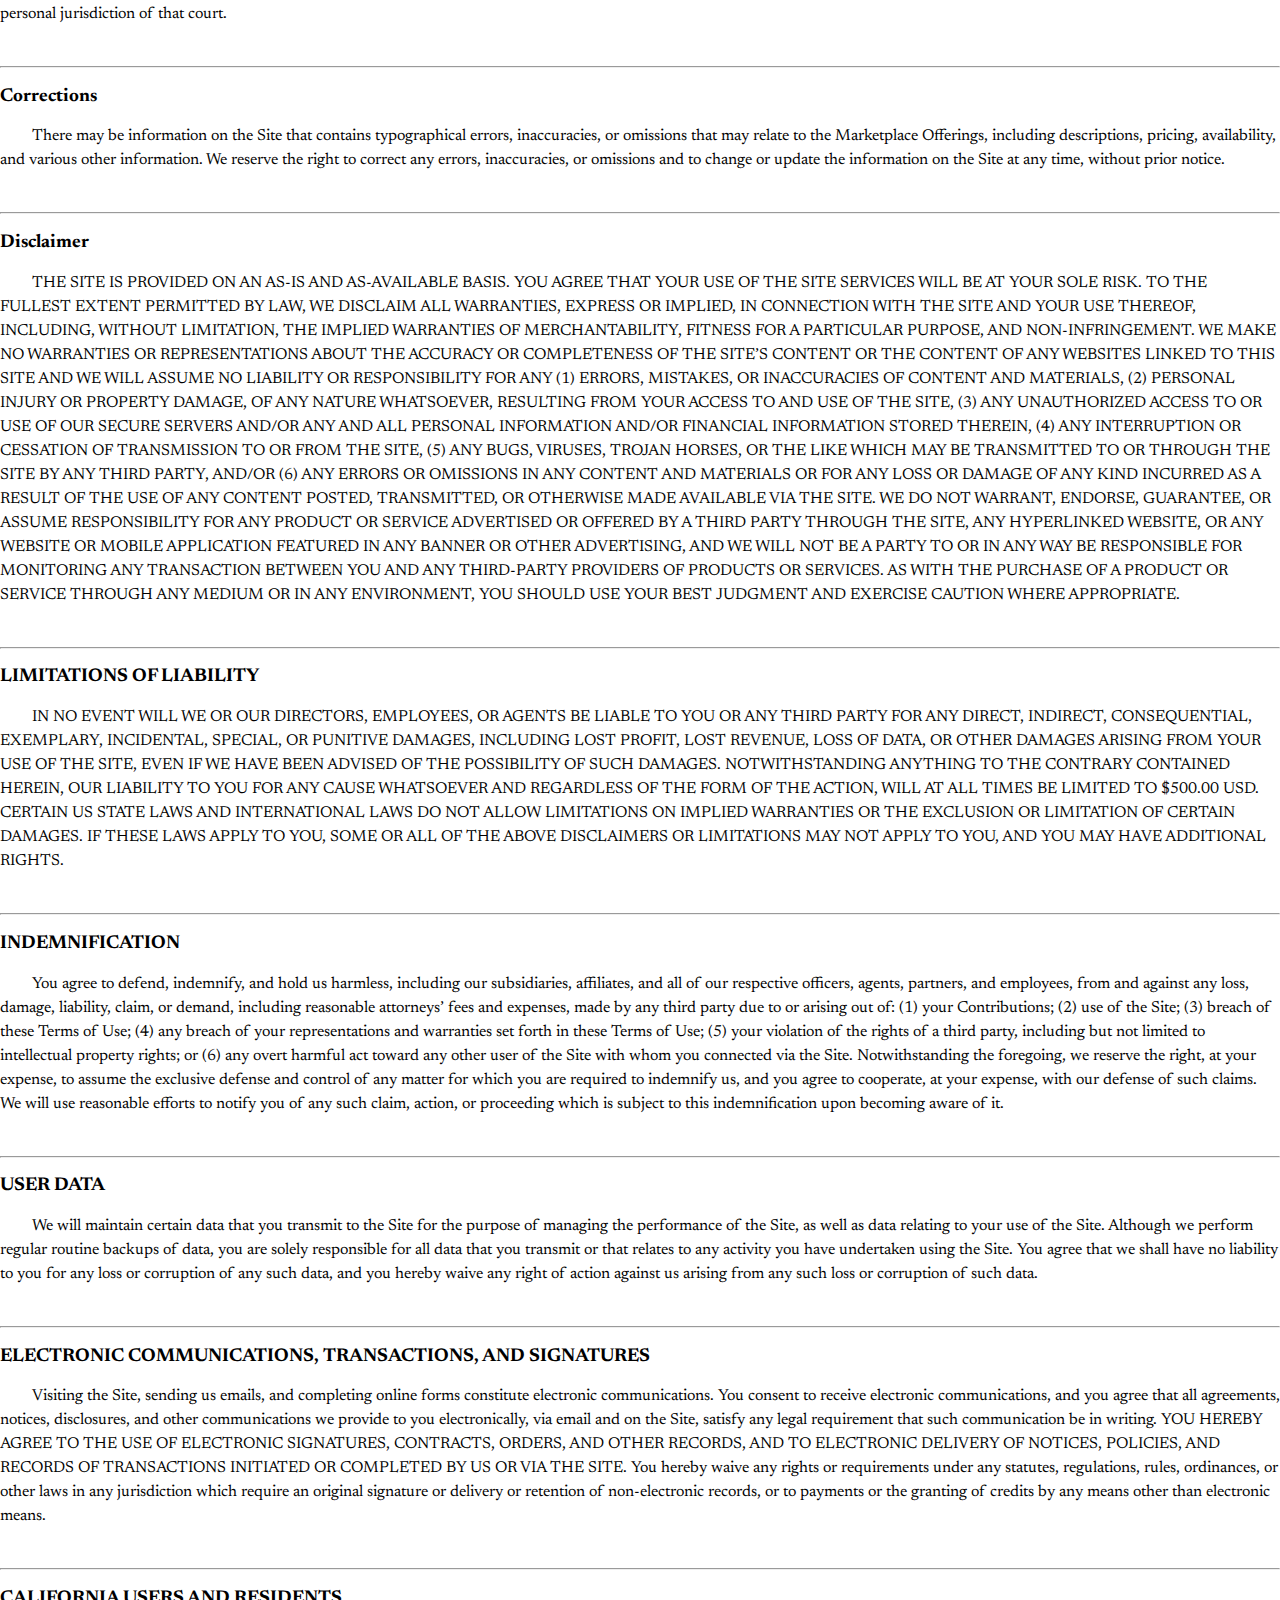
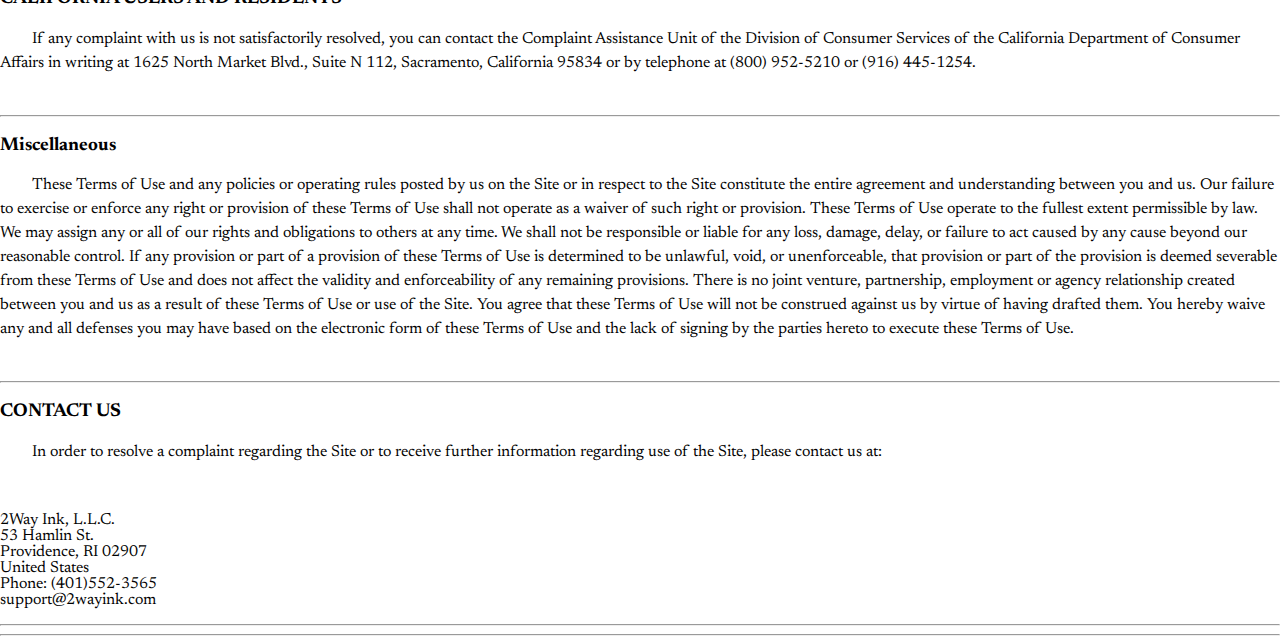
<file: terms.html>
<!DOCTYPE html>
<html lang="en">
<head>
  <meta charset="UTF-8">
  <meta http-equiv="X-UA-Compatible" content="IE=edge">
  <meta name="viewport" content="width=device-width, initial-scale=1">
  <meta name="keywords" content="Laser engraving, Stationery Engraving, Custom Stationery items, Stationery Items on Sale, Custom Laser Engraving services, Luxe Stationery, Luxe Engraving">
  <meta name="description" content="Laser engraving, Stationery Engraving, Custom Stationery items, Stationery Items on Sale, Custom Laser Engraving services, Luxe Stationery, Luxe Engraving">
  <meta name="author" content="2Way Ink LLC">
  <meta name="google-site-verification" content="DRmSmLxGjsvCkfBXuBygLJ861VbVRtnLH7-DB4g615s" />
  <meta name="facebook-domain-verification" content="h7m54rclf3mnpj5r6kpagsrw274428" />
    <link rel="stylesheet" href="terms.css">
    <title>Terms of Use-2Way Ink</title>
    <link rel="icon" type="images/2wayink-favicon.ico" href="/images/2wayinklogo.ico">
    <!--Start of Tawk.to Script-->
<script type="text/javascript">
  var Tawk_API=Tawk_API||{}, Tawk_LoadStart=new Date();
  (function(){
  var s1=document.createElement("script"),s0=document.getElementsByTagName("script")[0];
  s1.async=true;
  s1.src='https://embed.tawk.to/659393d28d261e1b5f4e18d1/1hj47ir9q';
  s1.charset='UTF-8';
  s1.setAttribute('crossorigin','*');
  s0.parentNode.insertBefore(s1,s0);
  })();
  </script>
  <!--End of Tawk.to Script-->
</head>
<body>
    <div class="hero-image">
        <div class="hero-text">
          <h1>Terms & Conditions</h1>
          <button><a href="index.html">Home</a></button>
        </div>
      </div> 
      <br>
      <nav>
          <a href="#uno" class="navlinks">AGREEMENT TO TERMS</a>
          <br><a href="#dos" class="navlinks">INTELLECTUAL PROPERTY RIGHTS</a>
          <br><a href="#tres" class="navlinks">USER REPRESENTATIONS</a>
          <br><a href="#cuatro" class="navlinks">PRODUCTS</a>
          <br><a href="#cinco" class="navlinks">PURCHASES AND PAYMENT</a>
          <br><a href="#seis" class="navlinks">RETURN POLICY</a>
          <br><a href="#siete" class="navlinks">PROHIBITED ACTIVITIES</a>
          <br><a href="#ocho" class="navlinks">USER GENERATED CONTRIBUTIONS</a>
          <br><a href="#nueve" class="navlinks">CONTRIBUTION LICENSE</a>
          <br><a href="#dies" class="navlinks">GUIDELINES FOR REVIEWS</a>
          <br><a href="#once" class="navlinks">SUBMISSIONS</a>
          <br><a href="#dose" class="navlinks">THIRD-PARTY WEBSITE AND CONTENT</a>
          <br><a href="#trese" class="navlinks">SITE MANAGEMENT</a>
          <br><a href="#catorce" class="navlinks">COPYRIGHT INFRINGEMENTS</a>
          <br><a href="#quince" class="navlinks">TERM AND TERMINATION</a>
          <br><a href="#diesiseis" class="navlinks">MODIFICATIONS AND INTERRUPTIONS</a>
          <br><a href="#diesisiete" class="navlinks">GOVERNING LAW</a>
          <br><a href="#diesiocho" class="navlinks">DISPUTE RESOLUTION</a>
          <br><a href="#diesinueve" class="navlinks">CORRECTIONS</a>
          <br><a href="#vente" class="navlinks">DISCLAIMER</a>
          <br><a href="#veintiuno" class="navlinks">LIMITATIONS OF LIABILITY</a>
          <br><a href="#veintidos" class="navlinks">INDEMNIFICATION</a>
          <br><a href="#veintires" class="navlinks">USER DATA</a>
          <br><a href="#veinticuatro" class="navlinks">ELECTRONIC COMMUNICATIONS, TRANSACTIONS, AND SIGNATURES</a>
          <br><a href="#veinticinco" class="navlinks">CALIFORNIA USERS AND RESIDENTS</a>
          <br><a href="#veintisis" class="navlinks">MISCELLANEOUS</a>
          <br><a href="#veintisiete" class="navlinks">CONTACT US</a>
      </nav>
      <hr>
      <br>
      <section>
      <h3 class="secTxt" id="uno">AGREEMENT TO TERMS</h3>
      <p class="bodyTxt">These Terms of Use constitute a legally binding agreement made between you, whether personally or on behalf of an entity (“you”) and 2Way Ink, L.L.C., doing business as 2Way Ink ("2Way Ink", “we”, “us”, or “our”), concerning your access to and use of the http://www.2wayink.com website as well as any other media form, media channel, mobile website or mobile application related, linked, or otherwise connected thereto (collectively, the “Site”). We are registered in Rhode Island, United States and have our registered office at 53 Hamlin St., Providence, RI 02907. You agree that by accessing the Site, you have read, understood, and agreed to be bound by all of these Terms of Use. IF YOU DO NOT AGREE WITH ALL OF THESE TERMS OF USE, THEN YOU ARE EXPRESSLY PROHIBITED FROM USING THE SITE AND YOU MUST DISCONTINUE USE IMMEDIATELY.
 
        Supplemental terms and conditions or documents that may be posted on the Site from time to time are hereby expressly incorporated herein by reference. We reserve the right, in our sole discretion, to make changes or modifications to these Terms of Use at any time and for any reason. We will alert you about any changes by updating the “Last updated” date of these Terms of Use, and you waive any right to receive specific notice of each such change. Please ensure that you check the applicable Terms every time you use our Site so that you understand which Terms apply. You will be subject to, and will be deemed to have been made aware of and to have accepted, the changes in any revised Terms of Use by your continued use of the Site after the date such revised Terms of Use are posted.
 
        The information provided on the Site is not intended for distribution to or use by any person or entity in any jurisdiction or country where such distribution or use would be contrary to law or regulation or which would subject us to any registration requirement within such jurisdiction or country. Accordingly, those persons who choose to access the Site from other locations do so on their own initiative and are solely responsible for compliance with local laws, if and to the extent local laws are applicable.
         
        The Site is not tailored to comply with industry-specific regulations (Health Insurance Portability and Accountability Act (HIPAA), Federal Information Security Management Act (FISMA), etc.), so if your interactions would be subjected to such laws, you may not use this Site. You may not use the Site in a way that would violate the Gramm-Leach-Bliley Act (GLBA).
         
        All users who are minors in the jurisdiction in which they reside (generally under the age of 18) must have the permission of, and be directly supervised by, their parent or guardian to use the Site. If you are a minor, you must have your parent or guardian read and agree to these Terms of Use prior to you using the Site.</p>
      <br>
      <p class="bodyTxt">Supplemental terms and conditions or documents that may be posted on the Site from time to time are hereby expressly incorporated herein by reference. We reserve the right, in our sole discretion, to make changes or modifications to these Terms of Use at any time and for any reason. We will alert you about any changes by updating the “Last updated” date of these Terms of Use, and you waive any right to receive specific notice of each such change. Please ensure that you check the applicable Terms every time you use our Site so that you understand which Terms apply. You will be subject to, and will be deemed to have been made aware of and to have accepted, the changes in any revised Terms of Use by your continued use of the Site after the date such revised Terms of Use are posted.</p>
      <p class="bodyTxt">The information provided on the Site is not intended for distribution to or use by any person or entity in any jurisdiction or country where such distribution or use would be contrary to law or regulation or which would subject us to any registration requirement within such jurisdiction or country. Accordingly, those persons who choose to access the Site from other locations do so on their own initiative and are solely responsible for compliance with local laws, if and to the extent local laws are applicable.</p>
      <p class="bodyTxt">The Site is not tailored to comply with industry-specific regulations (Health Insurance Portability and Accountability Act (HIPAA), Federal Information Security Management Act (FISMA), etc.), so if your interactions would be subjected to such laws, you may not use this Site. You may not use the Site in a way that would violate the Gramm-Leach-Bliley Act (GLBA).</p>
      <p class="bodyTxt">All users who are minors in the jurisdiction in which they reside (generally under the age of 18) must have the permission of, and be directly supervised by, their parent or guardian to use the Site. If you are a minor, you must have your parent or guardian read and agree to these Terms of Use prior to you using the Site.</p>
      <br>
      <hr>
      <h3 class="secTxt" id="dos">INTELLECTUAL PROPERTY RIGHTS</h3>
      <p class="bodyTxt">Unless otherwise indicated, the Site is our proprietary property and all source code, databases, functionality, software, website designs, audio, video, text, photographs, and graphics on the Site (collectively, the “Content”) and the trademarks, service marks, and logos contained therein (the “Marks”) are owned or controlled by us or licensed to us, and are protected by copyright and trademark laws and various other intellectual property rights and unfair competition laws of the United States, international copyright laws, and international conventions. The Content and the Marks are provided on the Site “AS IS” for your information and personal use only. Except as expressly provided in these Terms of Use, no part of the Site and no Content or Marks may be copied, reproduced, aggregated, republished, uploaded, posted, publicly displayed, encoded, translated, transmitted, distributed, sold, licensed, or otherwise exploited for any commercial purpose whatsoever, without our express prior written permission.</p>
      <p class="bodyTxt">Provided that you are eligible to use the Site, you are granted a limited license to access and use the Site and to download or print a copy of any portion of the Content to which you have properly gained access solely for your personal, non-commercial use. We reserve all rights not expressly granted to you in and to the Site, the Content and the Marks.</p>
      <br>
      <hr>
      <h3 class="secTxt" id="tres">USER REPRESENTATIONS</h3>
      <p class="bodyTxt">By using the Site, you represent and warrant that: (1) you have the legal capacity and you agree to comply with these Terms of Use; (2) you are not a minor in the jurisdiction in which you reside, or if a minor, you have received parental permission to use the Site; (3) you will not access the Site through automated or non-human means, whether through a bot, script or otherwise; (4) you will not use the Site for any illegal or unauthorized purpose; and (5) your use of the Site will not violate any applicable law or regulation.</p>
      <p class="bodyTxt">If you provide any information that is untrue, inaccurate, not current, or incomplete, we have the right to suspend or terminate your account and refuse any and all current or future use of the Site (or any portion thereof).</p>
      <br>
      <hr>
      <h3 class="secTxt" id="cuatro">Products</h3>
      <p class="bodyTxt">We make every effort to display as accurately as possible the colors, features, specifications, and details of the products available on the Site. However, we do not guarantee that the colors, features, specifications, and details of the products will be accurate, complete, reliable, current, or free of other errors, and your electronic display may not accurately reflect the actual colors and details of the products. All products are subject to availability, and we cannot guarantee that items will be in stock. We reserve the right to discontinue any products at any time for any reason. Prices for all products are subject to change.</p>
      <br>
      <hr>
      <h3 class="secTxt" id="cinco">Purchases and Payment</h3>
      <p class="bodyTxt">We accept the following forms of payment:</p>
      <ul>
        <li class="tabList">Paypal</li>
        <li class="tabList">Discover</li>
        <li class="tabList">American Express</li>
        <li class="tabList">Mastercard</li>
        <li class="tabList">Visa</li>
      </ul>
      <p class="bodyTxt">You agree to provide current, complete, and accurate purchase and account information for all purchases made via the Site. You further agree to promptly update account and payment information, including email address, payment method, and payment card expiration date, so that we can complete your transactions and contact you as needed. Sales tax will be added to the price of purchases as deemed required by us. We may change prices at any time. All payments shall be in U.S. dollars.</p>
      <p class="bodyTxt">You agree to pay all charges at the prices then in effect for your purchases and any applicable shipping fees, and you authorize us to charge your chosen payment provider for any such amounts upon placing your order. We reserve the right to correct any errors or mistakes in pricing, even if we have already requested or received payment.</p>
      <p class="bodyTxt">We reserve the right to refuse any order placed through the Site. We may, in our sole discretion, limit or cancel quantities purchased per person, per household, or per order. These restrictions may include orders placed by or under the same customer account, the same payment method, and/or orders that use the same billing or shipping address. We reserve the right to limit or prohibit orders that, in our sole judgment, appear to be placed by dealers, resellers, or distributors.</p>
      <br>
      <hr>
      <h3 class="secTxt" id="seis">Return Policy</h3>
      <p class="bodyTxt">Please review our Return Policy below prior to making any purchases.</p>
      <p class="bodyTxt">Please review our Return Policy below prior to making any purchases.<br>Thank you for your purchase. We hope you are happy with your purchase. <br>However, if you are not completely satisfied with your purchase for any reason, you may return it to us for a full refund, store credit, or an exchange. <br>Please review and read below for more information on our return policy.</p>
      <h4>RETURNS</h4>
      <p class="bodyTxt">All returns must be postmarked within <strong>ninety (90) days</strong> of the purchase date. <br>All returned items must be in new and unused condition, with all original tags and labels attached.</p>
      <br>
      <h4>RETURN PROCESS</h4>
      <p class="bodyTxt">To return an item, please email customer service at <strong><a href="mailto:clientsuccess@2wayink.com">support@2wayink.com</a></strong> to obtain a Return Merchandise Authorization (RMA) number. <br>The Return Merchandise Authorization Number will be cross-reference with your Invoice number.<br>After receiving a RMA number, place the item securely in its original packaging and include your proof of purchase, and mail your return to the following address:<br>
<br>
<hr>
<mark>2Way Ink, L.L.C.<br>
Attn: Returns<br>
RMA #<br>
53 Hamlin Street<br>  
Providence, RI 02907<br>
United States</mark><br>  
<hr><br>
You may also use the prepaid shipping label enclosed with your package. <br>Return shipping charges will be paid or reimbursed by us.</p><br>
      <h4>REFUNDS</h4>
      <p class="bodyTxt">After receiving your return and inspecting the condition of your item, we will process your return or exchange. <br>Please allow at least <strong>one (1) days</strong> from the receipt of your item to process your return or exchange. <br>Refunds may take <strong>1-2 billing cycles</strong> to appear on your credit card statement, depending on your credit card company. <br>We will notify you by email when your return has been processed.</p>
      <br>
      <h4>EXCEPTIONS</h4>
      <p class="bodyTxt">The following items cannot be returned or exchanged:<br>
      <br><code>●Items not purchase in our online store</code><br>
<br>For defective or damaged products, please contact us at the contact details above and below to arrange a refund or exchange.</p>
<p><strong>Please Note</strong><br>
<br><code>●No visible damages to purchase item.</code><br>
</p>
      <br>
      <h4>QUESTIONS</h4>
      <p class="bodyTxt">If you have any questions concerning our return policy, please contact us at:<br>
<br>(401)552-3565
<br>support@2wayink.com
<br><strong><a href="https://tawk.to/2wayinkllc">24-7 Chat support</a></strong>
<br><strong><a href="https://www.canva.com/design/DAF6xRabRXI/tLwoHbC4myOBxjwZcbXlDA/view?utm_content=DAF6xRabRXI&utm_campaign=designshare&utm_medium=link&utm_source=editor" target="_blank" title="refunds landing page">Processing Refunds</a></strong>
<a href="https://2wayinkllc.tawk.help/article/refund?preview=1&token=eyJhbGciOiJFUzI1NiIsInR5cCI6IkpXVCIsImtpZCI6Imtub3dsZWRnZS1iYXNlLXNlcnZpY2UtMjAyMDA3MTYifQ.eyJpYXQiOjE3MDk3ODk0OTMsImV4cCI6MTcwOTc5NjY5MywianRpIjoiUGRtcS1Yd21MMkpPd1pTQnNYOXdyIn0.Im3sfsxkjPyF8l0yeeugfpqawlTeTGdqXx2TbyZkXsyZspgi3Cj-NMTyVWkWUBaa0AVeJLvtg12a8o4yQRAiOA" target="_blank" title="refunds resource article with live chat support">Resource Article</a>
</p><br>
      <br>
      <hr>
      <h3 class="secTxt" id="siete">Prohibited Activities</h3>
      <p class="bodyTxt">You may not access or use the Site for any purpose other than that for which we make the Site available. The Site may not be used in connection with any commercial endeavors except those that are specifically endorsed or approved by us.
        <br>As a user of the Site, you agree not to:
      </p>
      <ul>
        <li class="tabList">•	Offensive Messages of any kind will not be processed</li>
        <li class="tabList">•	Systematically retrieve data or other content from the Site to create or compile, directly or indirectly, a collection, compilation, database, or directory without written permission from us.</li>
        <li class="tabList">•	Trick, defraud, or mislead us and other users, especially in any attempt to learn sensitive account information such as user passwords</li>
        <li class="tabList">•	Circumvent, disable, or otherwise interfere with security-related features of the Site, including features that prevent or restrict the use or copying of any Content or enforce limitations on the use of the Site and/or the Content contained therein.</li>
        <li class="tabList">•	Disparage, tarnish, or otherwise harm, in our opinion, us and/or the Site.</li>
        <li class="tabList">•	Use any information obtained from the Site in order to harass, abuse, or harm another person.</li>
        <li class="tabList">•	Make improper use of our support services or submit false reports of abuse or misconduct.</li>
        <li class="tabList">•	Use the Site in a manner inconsistent with any applicable laws or regulations.</li>
        <li class="tabList">•	Engage in unauthorized framing of or linking to the Site.</li>
        <li class="tabList">•	Upload or transmit (or attempt to upload or to transmit) viruses, Trojan horses, or other material, including excessive use of capital letters and spamming (continuous posting of repetitive text), that interferes with any party’s uninterrupted use and enjoyment of the Site or modifies, impairs, disrupts, alters, or interferes with the use, features, functions, operation, or maintenance of the Site.</li>
        <li class="tabList">•	Engage in any automated use of the system, such as using scripts to send comments or messages, or using any data mining, robots, or similar data gathering and extraction tools.</li>
        <li class="tabList">•	Delete the copyright or other proprietary rights notice from any Content.</li>
        <li class="tabList">•	Attempt to impersonate another user or person or use the username of another user.</li>
        <li class="tabList">•	Upload or transmit (or attempt to upload or to transmit) any material that acts as a passive or active information collection or transmission mechanism, including without limitation, clear graphics interchange formats (“gifs”), 1×1 pixels, web bugs, cookies, or other similar devices (sometimes referred to as “spyware” or “passive collection mechanisms” or “pcms”).</li>
        <li class="tabList">•	Interfere with, disrupt, or create an undue burden on the Site or the networks or services connected to the Site.</li>
        <li class="tabList">•	Harass, annoy, intimidate, or threaten any of our employees or agents engaged in providing any portion of the Site to you.</li>
        <li class="tabList">•	Attempt to bypass any measures of the Site designed to prevent or restrict access to the Site, or any portion of the Site.</li>
        <li class="tabList">•	Copy or adapt the Site’s software, including but not limited to Flash, PHP, HTML, JavaScript, or other code. For malicious intent of use.</li>
        <li class="tabList">•	Except as permitted by applicable law, decipher, decompile, disassemble, or reverse engineer any of the software comprising or in any way making up a part of the Site.</li>
        <li class="tabList">•	Except as may be the result of standard search engine or Internet browser usage, use, launch, develop, or distribute any automated system, including without limitation, any spider, robot, cheat utility, scraper, or offline reader that accesses the Site, or using or launching any unauthorized script or other software.</li>
        <li class="tabList">•	Use a buying agent or purchasing agent to make purchases on the Site.</li>
        <li class="tabList">•	Make any unauthorized use of the Site, including collecting usernames and/or email addresses of users by electronic or other means for the purpose of sending unsolicited email, or creating user accounts by automated means or under false pretenses.</li>
        <li class="tabList">•	Use the Site as part of any effort to compete with us or otherwise use the Site and/or the Content for any revenue-generating endeavor or commercial enterprise.</li>
      </ul>
      <br>
      <hr>
      <h3 class="secTxt" id="ocho">User Generated Contributions</h3>
      <p class="bodyTxt">The Site may invite you to chat, contribute to, or participate in blogs, message boards, online forums, and other functionality, and may provide you with the opportunity to create, submit, post, display, transmit, perform, publish, distribute, or broadcast content and materials to us or on the Site, including but not limited to text, writings, video, audio, photographs, graphics, comments, suggestions, or personal information or other material (collectively, "Contributions"). Contributions may be viewable by other users of the Site and the Marketplace Offerings and through third-party websites. As such, any Contributions you transmit may be treated as non-confidential and non-proprietary. When you create or make available any Contributions, you thereby represent and warrant that:</p>
      <ul>
        <li class="tabList">•	The creation, distribution, transmission, public display, or performance, and the accessing, downloading, or copying of your Contributions do not and will not infringe the proprietary rights, including but not limited to the copyright, patent, trademark, trade secret, or moral rights of any third party.</li>
        <li class="tabList">•	You are the creator and owner of or have the necessary licenses, rights, consents, releases, and permissions to use and to authorize us, the Site, and other users of the Site to use your Contributions in any manner contemplated by the Site and these Terms of Use.</li>
        <li class="tabList">•	You have the written consent, release, and/or permission of each and every identifiable individual person in your Contributions to use the name or likeness of each and every such identifiable individual person to enable inclusion and use of your Contributions in any manner contemplated by the Site and these Terms of Use.</li>
        <li class="tabList">•	Your Contributions are not false, inaccurate, or misleading.</li>
        <li class="tabList">•	Your Contributions are not unsolicited or unauthorized advertising, promotional materials, pyramid schemes, chain letters, spam, mass mailings, or other forms of solicitation.</li>
        <li class="tabList">•	Your Contributions are not obscene, lewd, lascivious, filthy, violent, harassing, libelous, slanderous, or otherwise objectionable (as determined by us).</li>
        <li class="tabList">•	Your Contributions do not ridicule, mock, disparage, intimidate, or abuse anyone.</li>
        <li class="tabList">•	Your Contributions are not used to harass or threaten (in the legal sense of those terms) any other person and to promote violence against a specific person or class of people.</li>
        <li class="tabList">•	Your Contributions do not violate any applicable law, regulation, or rule.</li>
        <li class="tabList">•	Your Contributions do not violate the privacy or publicity rights of any third party.</li>
        <li class="tabList">•	Your Contributions do not violate any applicable law concerning child pornography, or otherwise intended to protect the health or well-being of minors;</li>
        <li class="tabList">•	Your Contributions do not include any offensive comments that are connected to race, national origin, gender, sexual preference, or physical handicap.</li>
        <li class="tabList">•	Your Contributions do not otherwise violate, or link to material that violates, any provision of these Terms of Use, or any applicable law or regulation.</li>
      </ul>
      <p class="bodyTxt">Any use of the Site or the Marketplace Offerings in violation of the foregoing violates these Terms of Use and may result in, among other things, termination or suspension of your rights to use the Site and the Marketplace Offerings.</p>
      <br>
      <hr>
      <h3 class="secTxt" id="nueve">Contribution License</h3>
      <p class="bodyTxt">By posting your Contributions to any part of the Site, you automatically grant, and you represent and warrant that you have the right to grant, to us an unrestricted, unlimited, irrevocable, perpetual, non-exclusive, transferable, royalty-free, fully-paid, worldwide right, and license to host, use, copy, reproduce, disclose, sell, resell, publish, broadcast, retitle, archive, store, cache, publicly perform, publicly display, reformat, translate, transmit, excerpt (in whole or in part), and distribute such Contributions (including, without limitation, your image and voice) for any purpose, commercial, advertising, or otherwise, and to prepare derivative works of, or incorporate into other works, such Contributions, and grant and authorize sublicenses of the foregoing. The use and distribution may occur in any media formats and through any media channels.</p>
      <p class="bodyTxt">This license will apply to any form, media, or technology now known or hereafter developed, and includes our use of your name, company name, and franchise name, as applicable, and any of the trademarks, service marks, trade names, logos, and personal and commercial images you provide. You waive all moral rights in your Contributions, and you warrant that moral rights have not otherwise been asserted in your Contributions.</p>
      <p class="bodyTxt">We do not assert any ownership over your Contributions. You retain full ownership of all of your Contributions and any intellectual property rights or other proprietary rights associated with your Contributions. We are not liable for any statements or representations in your Contributions provided by you in any area on the Site. You are solely responsible for your Contributions to the Site and you expressly agree to exonerate us from any and all responsibility and to refrain from any legal action against us regarding your Contributions.</p>
      <p class="bodyTxt">We have the right, in our sole and absolute discretion, (1) to edit, redact, or otherwise change any Contributions; (2) to re-categorize any Contributions to place them in more appropriate locations on the Site; and (3) to pre-screen or delete any Contributions at any time and for any reason, without notice. We have no obligation to monitor your Contributions.</p>
      <br>
      <hr>
      <h3 class="secTxt" id="dies">Guidelines For Reviews</h3>
      <p class="bodyTxt">We may provide you areas on the Site to leave reviews or ratings. When posting a review, you must comply with the following criteria: (1) you should have firsthand experience with the person/entity being reviewed; (2) your reviews should not contain offensive profanity, or abusive, racist, offensive, or hate language; (3) your reviews should not contain discriminatory references based on religion, race, gender, national origin, age, marital status, sexual orientation, or disability; (4) your reviews should not contain references to illegal activity; (5) you should not be affiliated with competitors if posting negative reviews; (6) you should not make any conclusions as to the legality of conduct; (7) you may not post any false or misleading statements; and (8) you may not organize a campaign encouraging others to post reviews, whether positive or negative.</p>
      <p class="bodyTxt">We may accept, reject, or remove reviews in our sole discretion. We have absolutely no obligation to screen reviews or to delete reviews, even if anyone considers reviews objectionable or inaccurate. Reviews are not endorsed by us, and do not necessarily represent our opinions or the views of any of our affiliates or partners. We do not assume liability for any review or for any claims, liabilities, or losses resulting from any review. By posting a review, you hereby grant to us a perpetual, non-exclusive, worldwide, royalty-free, fully-paid, assignable, and sublicensable right and license to reproduce, modify, translate, transmit by any means, display, perform, and/or distribute all content relating to review.</p>
      <br>
      <hr>
      <h3 class="secTxt" id="once">Submissions</h3>
      <p class="bodyTxt">You acknowledge and agree that any questions, comments, suggestions, ideas, feedback, or other information regarding the Site or the Marketplace Offerings ("Submissions") provided by you to us are non-confidential and shall become our sole property. We shall own exclusive rights, including all intellectual property rights, and shall be entitled to the unrestricted use and dissemination of these Submissions for any lawful purpose, commercial or otherwise, without acknowledgment or compensation to you. You hereby waive all moral rights to any such Submissions, and you hereby warrant that any such Submissions are original with you or that you have the right to submit such Submissions. You agree there shall be no recourse against us for any alleged or actual infringement or misappropriation of any proprietary right in your Submissions.</p>
      <br>
      <hr>
      <h3 class="secTxt" id="dose">Third-Party Websites and Content</h3>
      <p class="bodyTxt">The Site may contain (or you may be sent via the Site or the Marketplace Offerings) links to other websites ("Third-Party Websites") as well as articles, photographs, text, graphics, pictures, designs, music, sound, video, information, applications, software, and other content or items belonging to or originating from third parties ("Third-Party Content"). Such Third-Party Websites and Third-Party Content are not investigated, monitored, or checked for accuracy, appropriateness, or completeness by us, and we are not responsible for any Third Party Websites accessed through the Site or any Third-Party Content posted on, available through, or installed from the Site, including the content, accuracy, offensiveness, opinions, reliability, privacy practices, or other policies of or contained in the Third-Party Websites or the Third-Party Content. Inclusion of, linking to, or permitting the use or installation of any Third-Party Websites or any Third-PartyContent does not imply approval or endorsement thereof by us. If you decide to leave the Site and access the Third-Party Websites or to use or install any Third-Party Content, you do so at your own risk, and you should be aware these Terms of Use no longer govern. You should review the applicable terms and policies, including privacy and data gathering practices, of any website to which you navigate from the Site or relating to any applications you use or install from the Site. Any purchases you make through Third-Party Websites will be through other websites and from other companies, and we take no responsibility whatsoever in relation to such purchases which are exclusively between you and the applicable third party. You agree and acknowledge that we do not endorse the products or services offered on Third-Party Websites and you shall hold us harmless from any harm caused by your purchase of such products or services. Additionally, you shall hold us harmless from any losses sustained by you or harm caused to you relating to or resulting in any way from any Third-Party Content or any contact with Third-Party Websites.</p>
      <br>
      <hr>
      <h3 class="secTxt" id="trese">Site Management</h3>
      <p class="bodyTxt">We reserve the right, but not the obligation, to: (1) monitor the Site for violations of these Terms of Use; (2) take appropriate legal action against anyone who, in our sole discretion, violates the law or these Terms of Use, including without limitation, reporting such user to law enforcement authorities; (3) in our sole discretion and without limitation, refuse, restrict access to, limit the availability of, or disable (to the extent technologically feasible) any of your Contributions or any portion thereof; (4) in our sole discretion and without limitation, notice, or liability, to remove from the Site or otherwise disable all files and content that are excessive in size or are in any way burdensome to our systems; and (5) otherwise manage the Site in a manner designed to protect our rights and property and to facilitate the proper functioning of the Site and the Marketplace Offerings.</p>
      <br>
      <hr>
      <h3 class="secTxt" id="catorce">Copyright Infringements</h3>
      <p class="bodyTxt">We respect the intellectual property rights of others. If you believe that any material available on or through the Site infringes upon any copyright you own or control, please immediately notify us using the contact information provided below (a “Notification”). A copy of your Notification will be sent to the person who posted or stored the material addressed in the Notification. Please be advised that pursuant to applicable law you may be held liable for damages if you make material misrepresentations in a Notification. Thus, if you are not sure that material located on or linked to by the Site infringes your copyright, you should consider first contacting an attorney.</p>
      <br>
      <hr>
      <h3 class="secTxt" id="quince">Term and Termination</h3>
      <p class="bodyTxt">These Terms of Use shall remain in full force and effect while you use the Site. WITHOUT LIMITING ANY OTHER PROVISION OF THESE TERMS OF USE, WE RESERVE THE RIGHT TO, IN OUR SOLE DISCRETION AND WITHOUT NOTICE OR LIABILITY, DENY ACCESS TO AND USE OF THE SITE AND THE MARKETPLACE OFFERINGS (INCLUDING BLOCKING CERTAIN IP ADDRESSES), TO ANY PERSON FOR ANY REASON OR FOR NO REASON, INCLUDING WITHOUT LIMITATION FOR BREACH OF ANY REPRESENTATION, WARRANTY, OR COVENANT CONTAINED IN THESE TERMS OF USE OR OF ANY APPLICABLE LAW OR REGULATION. WE MAY TERMINATE YOUR USE OR PARTICIPATION IN THE SITE AND THE MARKETPLACE OFFERINGS OR DELETE ANY CONTENT OR INFORMATION THAT YOU POSTED AT ANY TIME, WITHOUT WARNING, IN OUR SOLE DISCRETION.</p>
      <p class="bodyTxt">If we terminate or suspend your account for any reason, you are prohibited from registering and creating a new account under your name, a fake or borrowed name, or the name of any third party, even if you may be acting on behalf of the third party. In addition to terminating or suspending your account, we reserve the right to take appropriate legal action, including without limitation pursuing civil, criminal, and injunctive redress.</p>
      <br>
      <hr>
      <h3 class="secTxt" id="diesiseis">Modifications and Interruptions</h3>
      <p class="bodyTxt">We reserve the right to change, modify, or remove the contents of the Site at any time or for any reason at our sole discretion without notice. However, we have no obligation to update any information on our Site. We also reserve the right to modify or discontinue all or part of the Marketplace Offerings without notice at any time. We will not be liable to you or any third party for any modification, price change, suspension, or discontinuance of the Site or the Marketplace Offerings.</p>
      <p class="bodyTxt">We cannot guarantee the Site and the Marketplace Offerings will be available at all times. We may experience hardware, software, or other problems or need to perform maintenance related to the Site, resulting in interruptions, delays, or errors. We reserve the right to change, revise, update, suspend, discontinue, or otherwise modify the Site or the Marketplace Offerings at any time or for any reason without notice to you. You agree that we have no liability whatsoever for any loss, damage, or inconvenience caused by your inability to access or use the Site or the Marketplace Offerings during any downtime or discontinuance of the Site or the Marketplace Offerings. Nothing in these Terms of Use will be construed to obligate us to maintain and support the Site or the Marketplace Offerings or to supply any corrections, updates, or releases in connection therewith.</p>
      <br>
      <hr>
      <h3 class="secTxt" id="diesisiete">Governing Law</h3>
      <p class="bodyTxt">These Terms of Use and your use of the Site and the Marketplace Offerings are governed by and construed in accordance with the laws of the State of Rhode Island applicable to agreements made and to be entirely performed within the State of Rhode Island, without regard to its conflict of law principles.</p>
      <br>
      <hr>
      <h3 class="secTxt" id="diesiocho">Dispute Resolution</h3>
      <h4 class="secTxt">Informal Negotions</h4>
      <p class="bodyTxt">To expedite resolution and control the cost of any dispute, controversy, or claim related to these Terms of Use (each "Dispute" and collectively, the “Disputes”) brought by either you or us (individually, a “Party” and collectively, the “Parties”), the Parties agree to first attempt to negotiate any Dispute (except those Disputes expressly provided below) informally for at least one hundred eighty (180) days before initiating arbitration. Such informal negotiations commence upon written notice from one Party to the other Party.</p>
      <h4 class="secTxt">Binding Arbitration</h4>
      <p class="bodyTxt">If the Parties are unable to resolve a Dispute through informal negotiations, the Dispute (except those Disputes expressly excluded below) will be finally and exclusively resolved by binding arbitration. YOU UNDERSTAND THAT WITHOUT THIS PROVISION, YOU WOULD HAVE THE RIGHT TO SUE IN COURT AND HAVE A JURY TRIAL. The arbitration shall be commenced and conducted under the Commercial Arbitration Rules of the American Arbitration Association ("AAA") and, where appropriate, the AAA’s Supplementary Procedures for Consumer Related Disputes ("AAA Consumer Rules"), both of which are available at the AAA website www.adr.org. Your arbitration fees and your share of arbitrator compensation shall be governed by the AAA Consumer Rules and, where appropriate, limited by the AAA Consumer Rules. The arbitration may be conducted in person, through the submission of documents, by phone, or online. The arbitrator will make a decision in writing, but need not provide a statement of reasons unless requested by either Party. The arbitrator must follow applicable law, and any award may be challenged if the arbitrator fails to do so. Except where otherwise required by the applicable AAA rules or applicable law, the arbitration will take place in Providence, Rhode Island. Except as otherwise provided herein, the Parties may litigate in court to compel arbitration, stay proceedings pending arbitration, or to confirm, modify, vacate, or enter judgment on the award entered by the arbitrator</p>
      <p class="bodyTxt">If for any reason, a Dispute proceeds in court rather than arbitration, the Dispute shall be commenced or prosecuted in the state and federal courts located in Providence, Rhode Island, and the Parties hereby consent to, and waive all defenses of lack of personal jurisdiction, and forum non conveniens with respect to venue and jurisdiction in such state and federal courts. Application of the United Nations Convention on Contracts for the International Sale of Goods and the Uniform Computer Information Transaction Act (UCITA) are excluded from these Terms of Use.</p>
      <p class="bodyTxt">In no event shall any Dispute brought by either Party related in any way to the Site be commenced more than one (1) years after the cause of action arose. If this provision is found to be illegal or unenforceable, then neither Party will elect to arbitrate any Dispute falling within that portion of this provision found to be illegal or unenforceable and such Dispute shall be decided by a court of competent jurisdiction within the courts listed for jurisdiction above, and the Parties agree to submit to the personal jurisdiction of that court.</p>
      <h4 class="secTxt">Restrictions</h4>
      <p class="bodyTxt">The Parties agree that any arbitration shall be limited to the Dispute between the Parties individually. To the full extent permitted by law, (a) no arbitration shall be joined with any other proceeding; (b) there is no right or authority for any Dispute to be arbitrated on a class-action basis or to utilize class action procedures; and (c) there is no right or authority for any Dispute to be brought in a purported representative capacity on behalf of the general public or any other persons.</p>
      <h4 class="secTxt">Exceptions to Informal Negotiations and Arbitration</h4>
      <p class="bodyTxt">The Parties agree that the following Disputes are not subject to the above provisions concerning informal negotiations binding arbitration: (a) any Disputes seeking to enforce or protect, or concerning the validity of, any of the intellectual property rights of a Party; (b) any Dispute related to, or arising from, allegations of theft, piracy, invasion of privacy, or unauthorized use; and (c) any claim for injunctive relief. If this provision is found to be illegal or unenforceable, then neither Party will elect to arbitrate any Dispute falling within that portion of this provision found to be illegal or unenforceable and such Dispute shall be decided by a court of competent jurisdiction within the courts listed for jurisdiction above, and the Parties agree to submit to the personal jurisdiction of that court.</p>
      <br>
      <hr>
      <h3 class="secTxt" id="diesinueve">Corrections</h3>
      <p class="bodyTxt">There may be information on the Site that contains typographical errors, inaccuracies, or omissions that may relate to the Marketplace Offerings, including descriptions, pricing, availability, and various other information. We reserve the right to correct any errors, inaccuracies, or omissions and to change or update the information on the Site at any time, without prior notice.</p>
      <br>
      <hr>
      <h3 class="secTxt" id="vente">Disclaimer</h3>
      <p class="bodyTxt">THE SITE IS PROVIDED ON AN AS-IS AND AS-AVAILABLE BASIS. YOU AGREE THAT YOUR USE OF THE SITE SERVICES WILL BE AT YOUR SOLE RISK. TO THE FULLEST EXTENT PERMITTED BY LAW, WE DISCLAIM ALL WARRANTIES, EXPRESS OR IMPLIED, IN CONNECTION WITH THE SITE AND YOUR USE THEREOF, INCLUDING, WITHOUT LIMITATION, THE IMPLIED WARRANTIES OF MERCHANTABILITY, FITNESS FOR A PARTICULAR PURPOSE, AND NON-INFRINGEMENT. WE MAKE NO WARRANTIES OR REPRESENTATIONS ABOUT THE ACCURACY OR COMPLETENESS OF THE SITE’S CONTENT OR THE CONTENT OF ANY WEBSITES LINKED TO THIS SITE AND WE WILL ASSUME NO LIABILITY OR RESPONSIBILITY FOR ANY (1) ERRORS, MISTAKES, OR INACCURACIES OF CONTENT AND MATERIALS, (2) PERSONAL INJURY OR PROPERTY DAMAGE, OF ANY NATURE WHATSOEVER, RESULTING FROM YOUR ACCESS TO AND USE OF THE SITE, (3) ANY UNAUTHORIZED ACCESS TO OR USE OF OUR SECURE SERVERS AND/OR ANY AND ALL PERSONAL INFORMATION AND/OR FINANCIAL INFORMATION STORED THEREIN, (4) ANY INTERRUPTION OR CESSATION OF TRANSMISSION TO OR FROM THE SITE, (5) ANY BUGS, VIRUSES, TROJAN HORSES, OR THE LIKE WHICH MAY BE TRANSMITTED TO OR THROUGH THE SITE BY ANY THIRD PARTY, AND/OR (6) ANY ERRORS OR OMISSIONS IN ANY CONTENT AND MATERIALS OR FOR ANY LOSS OR DAMAGE OF ANY KIND INCURRED AS A RESULT OF THE USE OF ANY CONTENT POSTED, TRANSMITTED, OR OTHERWISE MADE AVAILABLE VIA THE SITE. WE DO NOT WARRANT, ENDORSE, GUARANTEE, OR ASSUME RESPONSIBILITY FOR ANY PRODUCT OR SERVICE ADVERTISED OR OFFERED BY A THIRD PARTY THROUGH THE SITE, ANY HYPERLINKED WEBSITE, OR ANY WEBSITE OR MOBILE APPLICATION FEATURED IN ANY BANNER OR OTHER ADVERTISING, AND WE WILL NOT BE A PARTY TO OR IN ANY WAY BE RESPONSIBLE FOR MONITORING ANY TRANSACTION BETWEEN YOU AND ANY THIRD-PARTY PROVIDERS OF PRODUCTS OR SERVICES. AS WITH THE PURCHASE OF A PRODUCT OR SERVICE THROUGH ANY MEDIUM OR IN ANY ENVIRONMENT, YOU SHOULD USE YOUR BEST JUDGMENT AND EXERCISE CAUTION WHERE APPROPRIATE.</p>
      <br>
      <hr>
      <h3 class="secTxt" id="veintiuno">LIMITATIONS OF LIABILITY</h3>
      <p class="bodyTxt">IN NO EVENT WILL WE OR OUR DIRECTORS, EMPLOYEES, OR AGENTS BE LIABLE TO YOU OR ANY THIRD PARTY FOR ANY DIRECT, INDIRECT, CONSEQUENTIAL, EXEMPLARY, INCIDENTAL, SPECIAL, OR PUNITIVE DAMAGES, INCLUDING LOST PROFIT, LOST REVENUE, LOSS OF DATA, OR OTHER DAMAGES ARISING FROM YOUR USE OF THE SITE, EVEN IF WE HAVE BEEN ADVISED OF THE POSSIBILITY OF SUCH DAMAGES. NOTWITHSTANDING ANYTHING TO THE CONTRARY CONTAINED HEREIN, OUR LIABILITY TO YOU FOR ANY CAUSE WHATSOEVER AND REGARDLESS OF THE FORM OF THE ACTION, WILL AT ALL TIMES BE LIMITED TO $500.00 USD. CERTAIN US STATE LAWS AND INTERNATIONAL LAWS DO NOT ALLOW LIMITATIONS ON IMPLIED WARRANTIES OR THE EXCLUSION OR LIMITATION OF CERTAIN DAMAGES. IF THESE LAWS APPLY TO YOU, SOME OR ALL OF THE ABOVE DISCLAIMERS OR LIMITATIONS MAY NOT APPLY TO YOU, AND YOU MAY HAVE ADDITIONAL RIGHTS.</p>
      <br>
      <hr>
      <h3 class="secTxt" id="veintidos">INDEMNIFICATION</h3>
      <p class="bodyTxt">You agree to defend, indemnify, and hold us harmless, including our subsidiaries, affiliates, and all of our respective officers, agents, partners, and employees, from and against any loss, damage, liability, claim, or demand, including reasonable attorneys’ fees and expenses, made by any third party due to or arising out of: (1) your Contributions; (2) use of the Site; (3) breach of these Terms of Use; (4) any breach of your representations and warranties set forth in these Terms of Use; (5) your violation of the rights of a third party, including but not limited to intellectual property rights; or (6) any overt harmful act toward any other user of the Site with whom you connected via the Site. Notwithstanding the foregoing, we reserve the right, at your expense, to assume the exclusive defense and control of any matter for which you are required to indemnify us, and you agree to cooperate, at your expense, with our defense of such claims. We will use reasonable efforts to notify you of any such claim, action, or proceeding which is subject to this indemnification upon becoming aware of it.</p>
      <br>
      <hr>
      <h3 class="secTxt" id="veintires">USER DATA</h3>
      <p class="bodyTxt">We will maintain certain data that you transmit to the Site for the purpose of managing the performance of the Site, as well as data relating to your use of the Site. Although we perform regular routine backups of data, you are solely responsible for all data that you transmit or that relates to any activity you have undertaken using the Site. You agree that we shall have no liability to you for any loss or corruption of any such data, and you hereby waive any right of action against us arising from any such loss or corruption of such data.</p>
      <br>
      <hr>
      <h3 class="secTxt" id="veinticuatro">ELECTRONIC COMMUNICATIONS, TRANSACTIONS, AND SIGNATURES</h3>
      <p class="bodyTxt">Visiting the Site, sending us emails, and completing online forms constitute electronic communications. You consent to receive electronic communications, and you agree that all agreements, notices, disclosures, and other communications we provide to you electronically, via email and on the Site, satisfy any legal requirement that such communication be in writing. YOU HEREBY AGREE TO THE USE OF ELECTRONIC SIGNATURES, CONTRACTS, ORDERS, AND OTHER RECORDS, AND TO ELECTRONIC DELIVERY OF NOTICES, POLICIES, AND RECORDS OF TRANSACTIONS INITIATED OR COMPLETED BY US OR VIA THE SITE. You hereby waive any rights or requirements under any statutes, regulations, rules, ordinances, or other laws in any jurisdiction which require an original signature or delivery or retention of non-electronic records, or to payments or the granting of credits by any means other than electronic means.</p>
      <br>
      <hr>
      <h3 class="secTxt" id="veinticinco">CALIFORNIA USERS AND RESIDENTS</h3>
      <p class="bodyTxt">If any complaint with us is not satisfactorily resolved, you can contact the Complaint Assistance Unit of the Division of Consumer Services of the California Department of Consumer Affairs in writing at 1625 North Market Blvd., Suite N 112, Sacramento, California 95834 or by telephone at (800) 952-5210 or (916) 445-1254.</p>
      <br>
      <hr>
      <h3 class="secTxt" id="veintisis">Miscellaneous</h3>
      <p class="bodyTxt">These Terms of Use and any policies or operating rules posted by us on the Site or in respect to the Site constitute the entire agreement and understanding between you and us. Our failure to exercise or enforce any right or provision of these Terms of Use shall not operate as a waiver of such right or provision. These Terms of Use operate to the fullest extent permissible by law. We may assign any or all of our rights and obligations to others at any time. We shall not be responsible or liable for any loss, damage, delay, or failure to act caused by any cause beyond our reasonable control. If any provision or part of a provision of these Terms of Use is determined to be unlawful, void, or unenforceable, that provision or part of the provision is deemed severable from these Terms of Use and does not affect the validity and enforceability of any remaining provisions. There is no joint venture, partnership, employment or agency relationship created between you and us as a result of these Terms of Use or use of the Site. You agree that these Terms of Use will not be construed against us by virtue of having drafted them. You hereby waive any and all defenses you may have based on the electronic form of these Terms of Use and the lack of signing by the parties hereto to execute these Terms of Use.</p>
      <br>
      <hr>
      <h3 class="secTxt" id="veintisiete">CONTACT US</h3>
      <p class="bodyTxt">In order to resolve a complaint regarding the Site or to receive further information regarding use of the Site, please contact us at:</p>
      <br>
      <p class="bodyTxtCt">2Way Ink, L.L.C.
        <br>53 Hamlin St.
        <br>Providence, RI 02907
        <br>United States
        <br>Phone: (401)552-3565
        <br>support@2wayink.com
        </p>
        <hr>
      <hr>
      </section>
      <div class="footer" id="default">
    <a class="linkTxt" href="https://www.2wayink.com">.  TWO © 2022 .</a>
    <a class="linkTxt" href="index.html"> &#127968; .</a>
    <a class="linkTxt" href="faq.html">FAQ .</a>
    <a class="linkTxt" href="privacy.html" target="blank" title="Thank you for supporting our small business."> Privacy .</a>
</div>
</body>
</html>
</file>
<file: faq.css>
@import url('https://fonts.googleapis.com/css2?family=Newsreader:wght@300&display=swap');
body, html {
    height: 100%;
    margin: 0;
    font-family: 'Newsreader', serif;
  }
  .hero-image {
    background-image: linear-gradient(rgba(0, 0, 0, 0.1), rgba(0, 0, 0, 0.1)), url("https://images.unsplash.com/photo-1577563572782-0b2a67d94fac?ixlib=rb-1.2.1&ixid=MnwxMjA3fDB8MHxwaG90by1wYWdlfHx8fGVufDB8fHx8&auto=format&fit=crop&w=1170&q=80");
    height: 30%;
    background-position: center;
    background-repeat: no-repeat;
    background-size: cover;
    position: relative;
  }
  
  .hero-text {
    text-align: center;
    position: absolute;
    top: 50%;
    left: 50%;
    transform: translate(-50%, -50%);
    color: white;
    font-weight: 900;
  }
  
  .hero-text button {
    border: none;
    border-radius: 20px;
    outline: 0;
    display: inline-block;
    padding: 10px 25px;
    color: black;
    background-color: #f2f2f2;
    text-align: center;
    cursor: pointer;
    text-decoration: none;
  }
  
  .hero-text button:hover {
    background-color: linen;
    color: white;
  }
  section {
    margin-top: 80px;
    margin-left: 60px;
    margin-right: 160px;
    padding-bottom: 50px;
  }
  hr {
    margin-top: 30px;
    margin-bottom: 40px;
    width: 80%;
  }
  h2 {
      margin-top: 60px;
  }
  a {
    line-height: 2.5;
    text-decoration: none;
    color: black;
    font-weight: 600;
  }
  a:hover {
    color: black;
    background: #c9e8ee;
  }
  p {
    font-size: 18px;
    line-height: 1.8;
  }
  .footer {           /* final sticky footer. */
    margin: auto;
    justify-content: center;
    position: fixed;
    left: 0;
    bottom: 0;
    width: 100%;
    color: var(--txtOR-hilght);
    background-color: white;
    border-radius: 30px;
    text-align: center;
    font-family: 'Newsreader', serif;
    font-weight: 300;
    padding-top: 5px;
}
.linkTxt {
    text-decoration: black none underline;
    color: black;
}
.linkTxt:visited {
    color: black;
}
</file>
<file: terms.css>
@import url('https://fonts.googleapis.com/css2?family=Newsreader:wght@300&display=swap');
body, html {
    height: 100%;
    margin: 0;
    font-family: 'Newsreader', serif;
  }
  .hero-image {
    background-image: linear-gradient(rgba(0, 0, 0, 0.1), rgba(0, 0, 0, 0.1)), url("https://images.unsplash.com/photo-1577563572782-0b2a67d94fac?ixlib=rb-1.2.1&ixid=MnwxMjA3fDB8MHxwaG90by1wYWdlfHx8fGVufDB8fHx8&auto=format&fit=crop&w=1170&q=80");
    height: 30%;
    background-position: center;
    background-repeat: no-repeat;
    background-size: cover;
    position: relative;
  }
  
  .hero-text {
    text-align: center;
    position: absolute;
    top: 50%;
    left: 50%;
    transform: translate(-50%, -50%);
    color: white;
    font-weight: 900;
  }
  
  .hero-text button {
    border: none;
    border-radius: 20px;
    outline: 0;
    display: inline-block;
    padding: 10px 25px;
    color: black;
    background-color: #f2f2f2;
    text-align: center;
    cursor: pointer;
    text-decoration: none;
  }
  
  .hero-text button:hover {
    background-color: linen;
    color: white;
  }
  .bodyTxt {
    text-indent: 2em;
    line-height: 1.5;
    word-wrap: break-word;
  }
  nav {
    padding-left: 33px;
  }
  main {
    line-height: 1.5;
  }
  a {
    text-decoration: none;
  }
  .tabList {
    list-style-type: '-';
    line-height: 1.8;
  }
  .footer {           /* final sticky footer. */
    margin: auto;
    justify-content: center;
    position: fixed;
    left: 0;
    bottom: 0;
    width: 100%;
    color: var(--txtOR-hilght);
    background-color: white;
    border-radius: 30px;
    text-align: center;
    font-family: 'Newsreader', serif;
    font-weight: 300;
    padding-top: 5px;
}
.linkTxt {
    text-decoration: black none;
    color: black;
}
.linkTxt:visited {
    color: black;
}
</file>
